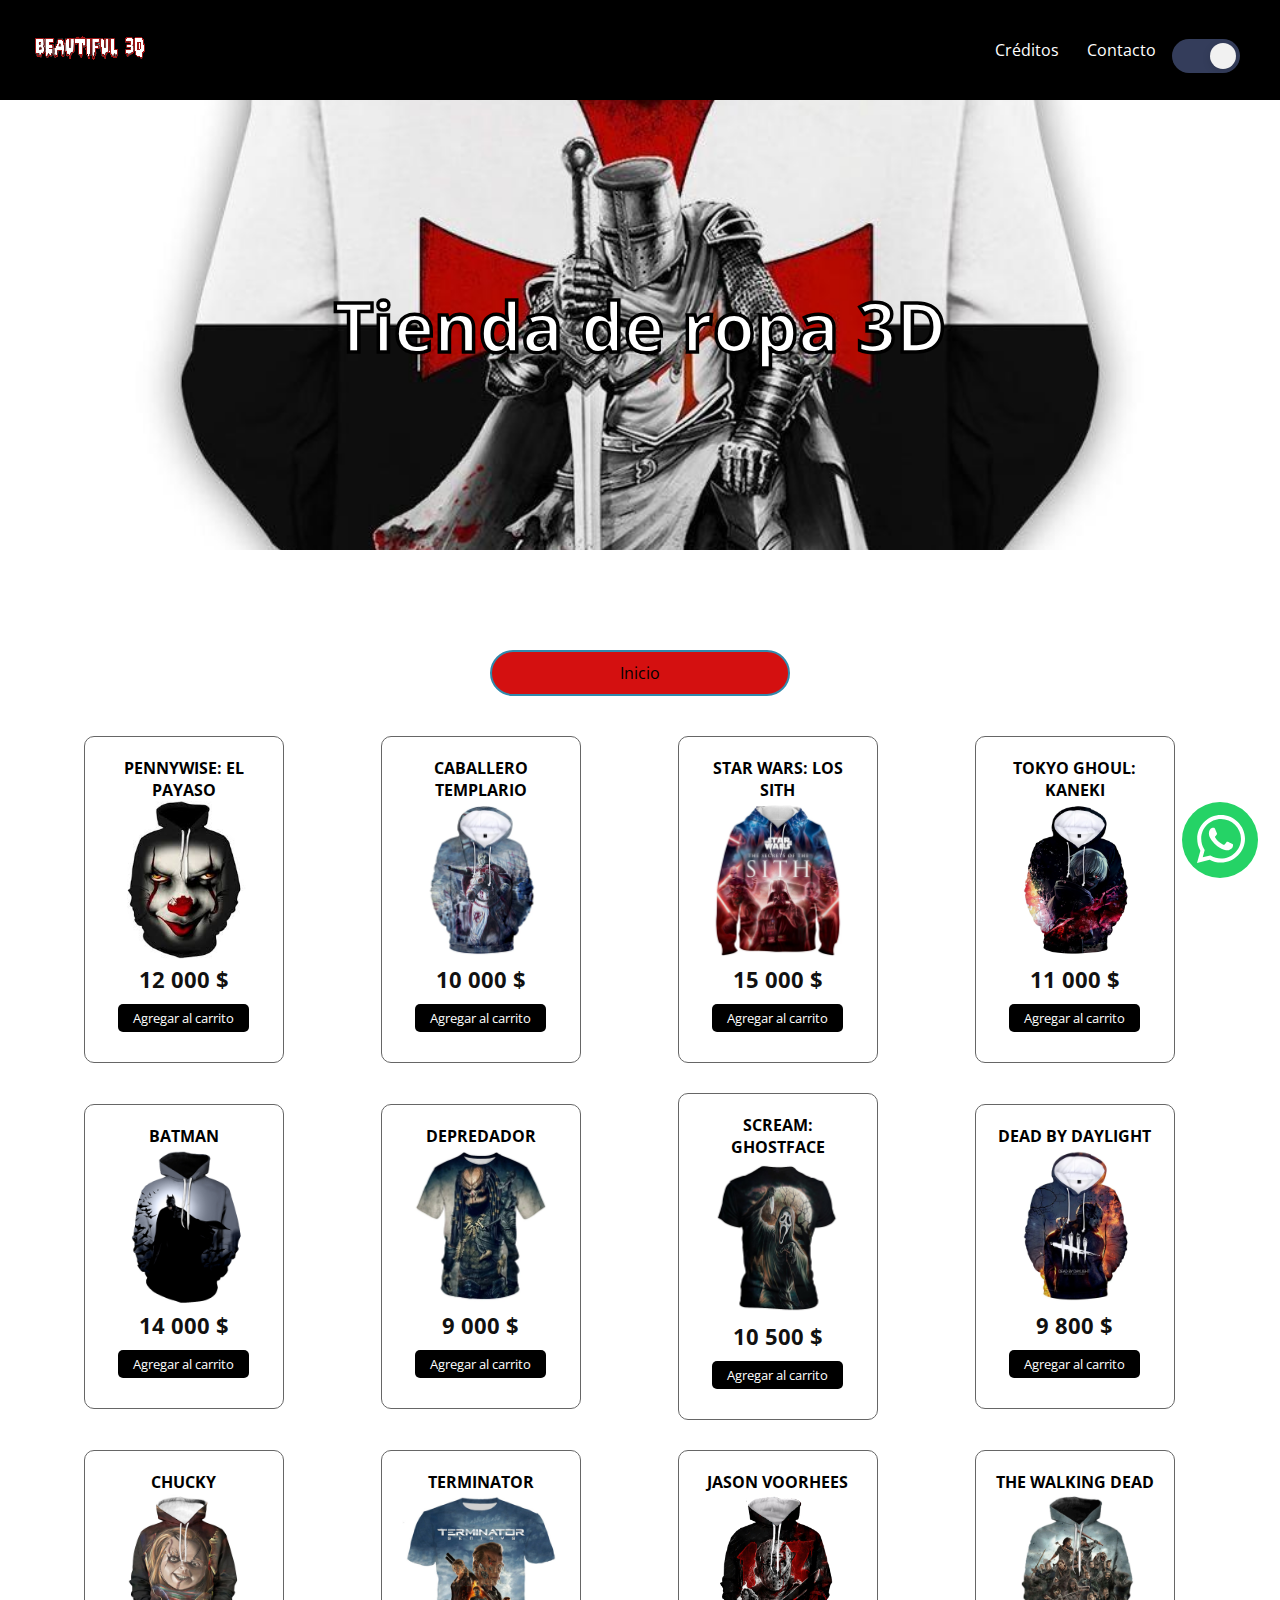
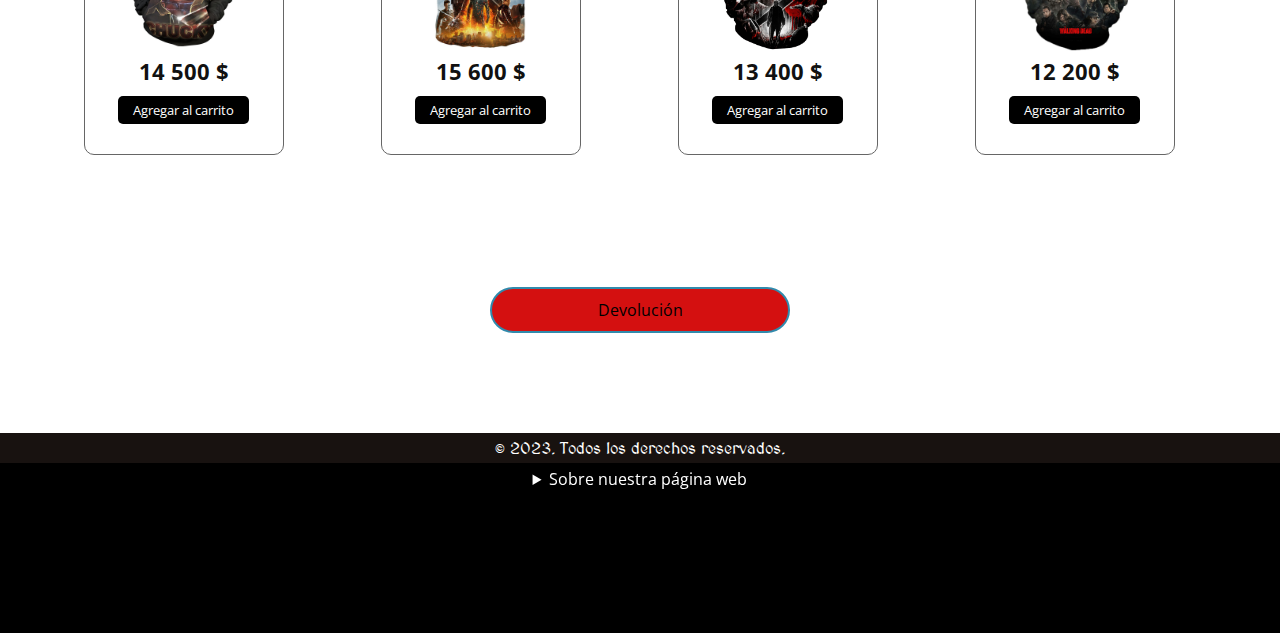
<file: index.html>
<!DOCTYPE html>
<html lang="es">
<head>
    <meta charset="UTF-8">
    <meta http-equiv="X-UA-Compatible" content="IE=edge">
    <meta name="viewport" content="width=device-width, initial-scale=1.0, shrink-to-fit=no">
    <link rel="icon" href="img/templarsymbol.jpg"/>
    <link rel="stylesheet" href="https://cdnjs.cloudflare.com/ajax/libs/font-awesome/6.2.1/css/all.min.css" integrity="sha512-MV7K8+y+gLIBoVD59lQIYicR65iaqukzvf/nwasF0nqhPay5w/9lJmVM2hMDcnK1OnMGCdVK+iQrJ7lzPJQd1w==" crossorigin="anonymous" referrerpolicy="no-referrer" />
    <link rel="stylesheet" href="estilo.css">
    <link rel="stylesheet" href="modonocturno.css">
    <script src="rain/rain.js" defer></script>
    <script src="app.js" defer></script>
    <script src="modonocturno.js" defer></script>

    <title>Tienda de ropa 3D</title>
</head>
<body>
    <!-- WhatsApp -->
    <!-- bloque WhatsApp: la burbuja está fuera del enlace -->
<div id="container">
  <div id="whatsapp">
    <!-- burbuja visible pero NO es clicable -->
    <span class="whatsapp-bubble" aria-hidden="true">Te asesoramos por WhatsApp</span>

    <!-- solo el icono está dentro del enlace -->
    <a href="https://api.whatsapp.com/send?phone=541166666666&text=Hola.%20Quiero%20saber%20el%20estado%20de%20mi%20compra,%20por favor."
       target="_blank" rel="noopener noreferrer" aria-label="Contactar por WhatsApp">
      <!-- SVG -->
      <svg width="80" height="80" xmlns="http://www.w3.org/2000/svg" xmlns:svg="http://www.w3.org/2000/svg">
        <g class="layer">
          <circle cx="40" cy="40" fill="#fff" id="svg_1" r="38" stroke="#000000" stroke-width="0"/>
          <path d="m57.81072,21.975c-4.48928,-4.5 -10.46786,-6.975 -16.82142,-6.975c-13.11429,0 -23.78571,10.67143 -23.78571,23.78571c0,4.18928 1.09286,8.28215 3.17143,11.89286l-3.375,12.32142l12.61072,-3.31072c3.47143,1.89642 7.38215,2.89286 11.36786,2.89286l0.01072,0c13.10358,0 24.01072,-10.67143 24.01072,-23.78571c0,-6.35357 -2.7,-12.32142 -7.18928,-16.82142l-0.00001,-0.00001l-0.00001,0l-0.00002,0.00001zm-16.82142,36.6c-3.55714,0 -7.03928,-0.95357 -10.07143,-2.75357l-0.71785,-0.42857l-7.47858,1.96072l1.99286,-7.29642l-0.47143,-0.75c-1.98215,-3.15 -3.02142,-6.78215 -3.02142,-10.52142c0,-10.89642 8.87143,-19.76786 19.77858,-19.76786c5.28215,0 10.24286,2.05714 13.97143,5.79642c3.72857,3.73928 6.02142,8.7 6.01072,13.98215c0,10.90714 -9.09642,19.77858 -19.99286,19.77858l0,-0.00002l-0.00001,0l-0.00001,-0.00001zm10.84286,-14.80714c-0.58928,-0.3 -3.51429,-1.73572 -4.06072,-1.92857c-0.54643,-0.20358 -0.94286,-0.3 -1.33928,0.3c-0.39642,0.6 -1.53214,1.92857 -1.88571,2.33572c-0.34286,0.39642 -0.69642,0.45 -1.28571,0.15c-3.49286,-1.74643 -5.78571,-3.11785 -8.08928,-7.07143c-0.61072,-1.05 0.61072,-0.975 1.74643,-3.24643c0.19286,-0.39642 0.09642,-0.73928 -0.05357,-1.03928c-0.15,-0.3 -1.33928,-3.225 -1.83214,-4.41429c-0.48215,-1.15714 -0.975,-0.99642 -1.33928,-1.01785c-0.34286,-0.02142 -0.73928,-0.02142 -1.13572,-0.02142c-0.39642,0 -1.03928,0.15 -1.58571,0.73928c-0.54643,0.6 -2.07858,2.03572 -2.07858,4.96072c0,2.925 2.13214,5.75357 2.42142,6.15c0.3,0.39642 4.18928,6.39642 10.15714,8.97858c3.77143,1.62857 5.25,1.76786 7.13572,1.48928c1.14643,-0.17143 3.51429,-1.43572 4.00714,-2.82857c0.49286,-1.39286 0.49286,-2.58215 0.34286,-2.82857c-0.13928,-0.26786 -0.53572,-0.41785 -1.125,-0.70714l-0.00001,-0.00001l0.00002,-0.00001l-0.00002,-0.00001z" fill="currentColor" id="svg_2"/>
        </g>
      </svg>
    </a>
  </div>
</div>
    <header>
        <div id="menu">
            <a href="index.html"> 
                <img class="logo" src="img/logo.png" title="Logo" alt="Logo"/></a>
            <ul>
                <li><a href="creditos/creditos.html">Créditos</a></li>
                <li><a href="contacto/contacto.html">Contacto</a></li>
                <li><button class="switch" id="switch">
                    <span><i class="fas fa-sun"></i></span>
                    <span><i class="fas fa-moon"></i></span>
                </button></li>
            </ul>
        </div>
    </header>
    <div class="banner">
        <h1>Tienda de ropa 3D</h1>
    </div>

    <!-- Botón "Inicio" centrado -->
    <div style="text-align:center;">
      <button class="mi-boton" onclick="location.href='index.html'">Inicio</button>
    </div>

<div class="contenedormadre">
    <!-- WEATHER: lluvia + relámpagos (overlay) -->
    <div class="weather-overlay" aria-hidden="true">
        <div class="weather-rain" role="presentation"></div>
        <div class="weather-lightning" role="presentation" aria-hidden="true"></div>
    </div>
    <!-- /WEATHER -->
    <section class="contenedor">
        <!-- Contenedor de elementos -->
        <div class="contenedor-items">
            <div class="item">
                <span class="titulo-item">Pennywise: el payaso</span>
                <img src="img/hit.jfif" alt="Pennywise: el payaso" class="img-item">
                <span class="precio-item">12 000 $</span>
                <button class="boton-item">Agregar al carrito</button>
            </div>
            <div class="item">
                <span class="titulo-item">Caballero templario</span>
                <img src="img/templarios.jpg" alt="Caballero templario" class="img-item">
                <span class="precio-item">10 000 $</span>
                <button class="boton-item">Agregar al carrito</button>
            </div>
            <div class="item">
                <span class="titulo-item">Star Wars: los sith</span>
                <img src="img/sith.jpg" alt="Star Wars: los sith" class="img-item">
                <span class="precio-item">15 000 $</span>
                <button class="boton-item">Agregar al carrito</button>
            </div>
            <div class="item">
                <span class="titulo-item">Tokyo Ghoul: Kaneki</span>
                <img src="img/kaneki.jpg" alt="Tokyo Ghoul: Kaneki" class="img-item">
                <span class="precio-item">11 000 $</span>
                <button class="boton-item">Agregar al carrito</button>
            </div>
            <div class="item">
                <span class="titulo-item">Batman</span>
                <img src="img/batman.jpg" alt="Batman" class="img-item">
                <span class="precio-item">14 000 $</span>
                <button class="boton-item">Agregar al carrito</button>
            </div>
            <div class="item">
                <span class="titulo-item">Depredador</span>
                <img src="img/predator.jpg" alt="Depredador" class="img-item">
                <span class="precio-item">9 000 $</span>
                <button class="boton-item">Agregar al carrito</button>
            </div>
            <div class="item">
                <span class="titulo-item">Scream: GhostFace</span>
                <img src="img/ghostface.jpg" alt="Scream: GhostFace" class="img-item">
                <span class="precio-item">10 500 $</span>
                <button class="boton-item">Agregar al carrito</button>
            </div>
            <div class="item">
                <span class="titulo-item">Dead by Daylight</span>
                <img src="img/deadbydaylight.jpg" alt="Dead by Daylight" class="img-item">
                <span class="precio-item">9 800 $</span>
                <button class="boton-item">Agregar al carrito</button>
            </div>
            <div class="item">
                <span class="titulo-item">Chucky</span>
                <img src="img/chucky.jpg" alt="Chucky" class="img-item">
                <span class="precio-item">14 500 $</span>
                <button class="boton-item">Agregar al carrito</button>
            </div>
            <div class="item">
                <span class="titulo-item">Terminator</span>
                <img src="img/terminator.jpg" alt="Terminator" class="img-item">
                <span class="precio-item">15 600 $</span>
                <button class="boton-item">Agregar al carrito</button>
            </div>
            <div class="item">
                <span class="titulo-item">Jason Voorhees</span>
                <img src="img/jason.jpg" alt="Jason Voorhees" class="img-item">
                <span class="precio-item">13 400 $</span>
                <button class="boton-item">Agregar al carrito</button>
            </div>
            <div class="item">
                <span class="titulo-item">The Walking Dead</span>
                <img src="img/thewalkingdead.jpg" alt="The Walking Dead" class="img-item">
                <span class="precio-item">12 200 $</span>
                <button class="boton-item">Agregar al carrito</button>
            </div>
        </div>
    

        <!-- Carrito de Compras -->
        <div class="carrito carrito--hidden" id="carrito">
            <div class="header-carrito">
                <h2>Tu carrito</h2>
            </div>

            <div class="carrito-items">
                <!-- 
                Ejemplos comentados (solo referencia). NOTA: uso readonly (no disabled) para que JS pueda leer el valor.
                -->
                <!-- 
                <div class="carrito-item">
                    <img src="img/boxengasse.png" width="80px" alt="">
                    <div class="carrito-item-detalles">
                        <span class="carrito-item-titulo">Box Engasse</span>
                        <div class="selector-cantidad">
                            <i class="fa-solid fa-minus restar-cantidad" role="button" tabindex="0" aria-label="Disminuir cantidad"></i>
                            <input type="text" value="1" class="carrito-item-cantidad" readonly>
                            <i class="fa-solid fa-plus sumar-cantidad" role="button" tabindex="0" aria-label="Aumentar cantidad"></i>
                        </div>
                        <span class="carrito-item-precio">$15.000,00</span>
                    </div>
                   <span class="btn-eliminar" role="button" tabindex="0" aria-label="Eliminar item">
                        <i class="fa-solid fa-trash"></i>
                   </span>
                </div>
                <div class="carrito-item">
                    <img src="img/skinglam.png" width="80px" alt="">
                    <div class="carrito-item-detalles">
                        <span class="carrito-item-titulo">Skin Glam</span>
                        <div class="selector-cantidad">
                            <i class="fa-solid fa-minus restar-cantidad" role="button" tabindex="0" aria-label="Disminuir cantidad"></i>
                            <input type="text" value="3" class="carrito-item-cantidad" readonly>
                            <i class="fa-solid fa-plus sumar-cantidad" role="button" tabindex="0" aria-label="Aumentar cantidad"></i>
                        </div>
                        <span class="carrito-item-precio">$18.000,00</span>
                    </div>
                   <span class="btn-eliminar" role="button" tabindex="0" aria-label="Eliminar item">
                        <i class="fa-solid fa-trash"></i>
                   </span>
                </div>
                 -->
            </div>
            <div class="carrito-total">
                <div class="fila">
                    <h2 class="colornegro"><strong>Tu total</strong></h2>
                    <span class="carrito-precio-total" aria-live="polite">0 $</span>
                </div>
                <a class="btn-pagar" href="compra/compra.html">Pagar <i class="fa-solid fa-bag-shopping"></i></a>
            </div>
        </div>
    </section>
<br>

<!-- Botón Devolución centrado -->
<div style="text-align:center;">
  <a href="devolucion/devolucion.html"><button class="mi-boton2">Devolución<span></span></button></a>
</div>

        <footer>
            <div class="footer2">
                <details>
                  <summary>Sobre nuestra página web</summary>
                  <p>He creado esta página inspirándome en mis series de televisión, películas y videojuegos favoritos. ¿A quién no le gustaría tener una sudadera o una camiseta de una de nuestras franquicias favoritas?
                    Con eso en mente, he creado esta página que ofrece ropa impresa en 3D a precios asequibles.<br><br> ♥ ¡Gracias por visitar nuestra página! ♥
                  </p>
                </details>
                
                </div>
            <div class="Derechos">
                <p>© 2023. Todos los derechos reservados.</p>
            </div>
        </footer>
</body>
</html>
</file>
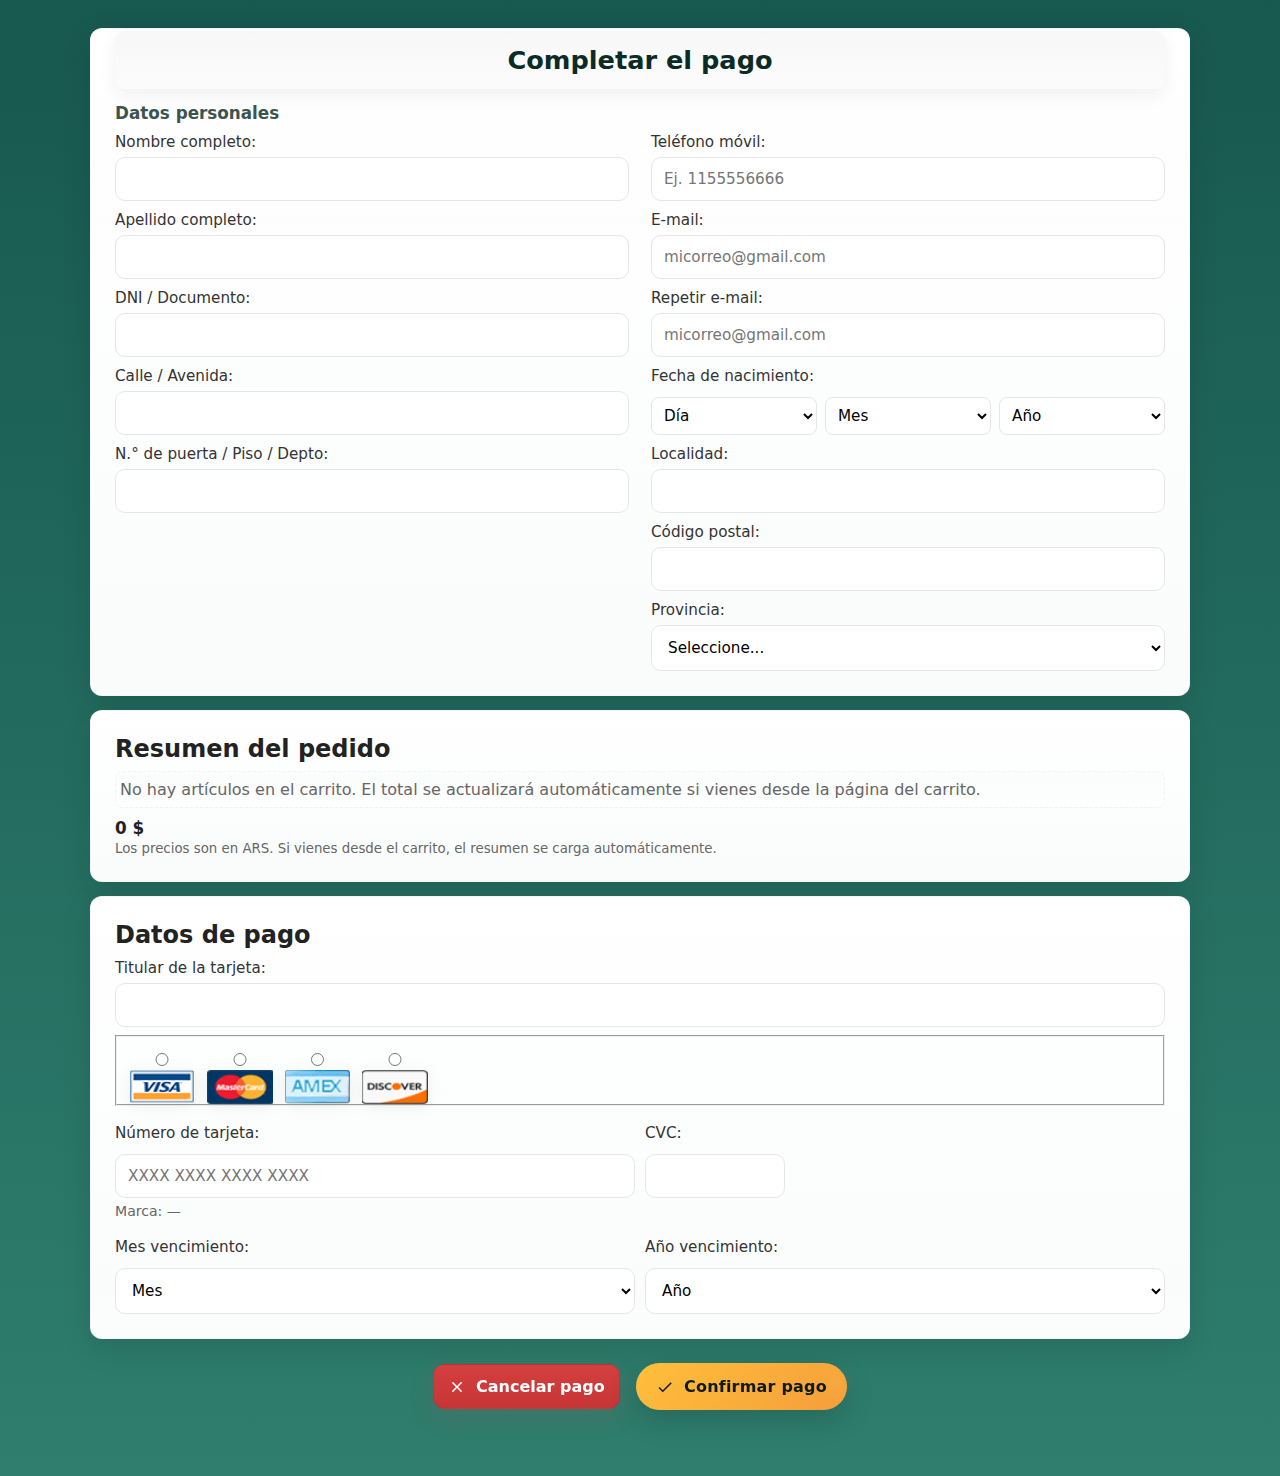
<file: compra/compra.html>
<!DOCTYPE html>
<html lang="es">
<head>
  <meta charset="utf-8" />
  <meta http-equiv="X-UA-Compatible" content="IE=edge" />
  <meta name="viewport" content="width=device-width, initial-scale=1.0, shrink-to-fit=no" />
  <link rel="stylesheet" href="compra.css">
  <title>Completar el pago</title>
</head>
<body>

  <main id="main" class="main-wrap">
    <form id="paymentForm" novalidate>
      <section id="divDatos" class="card" aria-labelledby="datosTitulo">
        <h1 id="datosTitulo" class="page-title">Completar el pago</h1>
        <h2 class="card-subtitle">Datos personales</h2>

        <div class="grid-2">
          <div>
            <label for="nombre">Nombre completo:</label>
            <input type="text" id="nombre" name="nombre" autocomplete="name" required />

            <label for="apellido">Apellido completo:</label>
            <input type="text" id="apellido" name="apellido" autocomplete="family-name" />

            <label for="dni">DNI / Documento:</label>
            <input type="text" id="dni" name="dni" autocomplete="off" maxlength="12" inputmode="numeric" pattern="\d{7,12}" />

            <label for="viaNombre">Calle / Avenida:</label>
            <input type="text" id="viaNombre" name="viaNombre" autocomplete="street-address" />

            <label for="viaNumero">N.° de puerta / Piso / Depto:</label>
            <input type="text" id="viaNumero" name="viaNumero" autocomplete="address-line2" />
          </div>

          <div>
            <label for="movil">Teléfono móvil:</label>
            <input type="text" id="movil" name="movil" autocomplete="tel" placeholder="Ej. 1155556666" inputmode="tel" maxlength="15" />

            <label for="email1">E-mail:</label>
            <input id="email1" name="email1" type="email" autocomplete="email" placeholder="micorreo@gmail.com" />

            <label for="email2">Repetir e-mail:</label>
            <input id="email2" name="email2" type="email" autocomplete="email" placeholder="micorreo@gmail.com" />

            <label>Fecha de nacimiento:</label>
            <div class="inline-selects" role="group" aria-label="Fecha de nacimiento">
              <select id="fechaNacimientoDia" name="fechaNacimientoDia" aria-label="Día" autocomplete="bday-day">
                <option value="">Día</option>
                <script>for(let i=1;i<=31;i++){document.write(`<option value="${i}">${i}</option>`);} </script>
              </select>

              <select id="fechaNacimientoMes" name="fechaNacimientoMes" aria-label="Mes" autocomplete="bday-month">
                <option value="">Mes</option>
                <script>
                  const meses = ["Ene","Feb","Mar","Abr","May","Jun","Jul","Ago","Sep","Oct","Nov","Dic"];
                  for(let i=0;i<12;i++){document.write(`<option value="${i+1}">${meses[i]}</option>`);}
                </script>
              </select>

              <select id="fechaNacimientoAnio" name="fechaNacimientoAnio" aria-label="Año" autocomplete="bday-year">
                <option value="">Año</option>
                <script>
                  const yearNow = new Date().getFullYear();
                  for(let y=yearNow; y>=1900; y--){ document.write(`<option value="${y}">${y}</option>`); }
                </script>
              </select>
            </div>

            <label for="localidad">Localidad:</label>
            <input type="text" id="localidad" name="localidad" autocomplete="address-level2" />

            <label for="codigoPostal">Código postal:</label>
            <input type="text" id="codigoPostal" name="codigoPostal" autocomplete="postal-code" maxlength="10" pattern="\d{4,10}" />

            <label for="provincia">Provincia:</label>
            <select id="provincia" name="provincia" autocomplete="address-level1">
              <option value="">Seleccione...</option>
              <option>Buenos Aires</option>
              <option>Córdoba</option>
              <option>Santa Fe</option>
              <option>Mendoza</option>
            </select>
          </div>
        </div>
      </section>

      <!-- Botón toggle del resumen (visible en móvil) -->
      <div class="summary-toggle-wrap">
        <button type="button" id="toggleSummary" class="summary-toggle" aria-controls="orderSummary" aria-expanded="true">Ocultar resumen</button>
      </div>

      <!-- RESUMEN DEL PEDIDO (RESUMEN DEL PEDIDO) -->
      <aside id="orderSummary" class="card order-summary" aria-live="polite" role="region" aria-labelledby="resumenTitulo">
        <h2 id="resumenTitulo">Resumen del pedido</h2>
        <div id="orderItems">
          <p class="muted">Cargando resumen...</p>
        </div>
        <div class="order-total" aria-hidden="false">
          <strong id="orderTotal" aria-live="polite">$0</strong>
        </div>
        <small class="muted">Los precios son en ARS. Si vienes desde el carrito, el resumen se carga automáticamente.</small>
      </aside>

      <!-- Datos de pago -->
      <section id="divPago" class="card" aria-labelledby="pagoTitulo">
        <h2 id="pagoTitulo">Datos de pago</h2>

        <label for="titular">Titular de la tarjeta:</label>
        <input type="text" id="titular" name="titular" autocomplete="cc-name" />

        <fieldset class="pay-methods" aria-label="Tipo de tarjeta">
          <legend class="sr-only">Tipo de tarjeta</legend>
          <span id="alertTipoDeTarjeta" class="alert" aria-live="polite"></span>

          <label>
            <input type="radio" id="visa" name="tarjetas" class="logoTarjetas" value="Visa" />
            <img src="../img/visa.png" title="Visa" alt="Visa" />
          </label>

          <label>
            <input type="radio" id="masterCard" name="tarjetas" class="logoTarjetas" value="MasterCard" />
            <img src="../img/mastercard.png" title="Mastercard" alt="Mastercard" />
          </label>

          <label>
            <input type="radio" id="amex" name="tarjetas" class="logoTarjetas" value="American Express" />
            <img src="../img/amex.png" title="Amex" alt="American Express" />
          </label>

          <label>
            <input type="radio" id="discover" name="tarjetas" class="logoTarjetas" value="Discover" />
            <img src="../img/discover.png" title="Discover" alt="Discover" />
          </label>
        </fieldset>

        <div id="divNumeroTarjeta" class="grid-card">
          <div>
            <label for="numeroTarjeta">Número de tarjeta:</label>
            <input type="text"
                   id="numeroTarjeta"
                   name="numeroTarjeta"
                   autocomplete="cc-number"
                   inputmode="numeric"
                   pattern="[0-9\s]{13,19}"
                   maxlength="19"
                   placeholder="XXXX XXXX XXXX XXXX"
                   aria-describedby="cardBrand" />
            <small id="cardBrand" class="muted card-brand-inline" aria-live="polite">Marca: —</small>
          </div>

          <div>
            <label for="cvcTarjeta">CVC:</label>
            <input type="text" id="cvcTarjeta" name="cvcTarjeta" autocomplete="cc-csc" inputmode="numeric" pattern="\d{3,4}" maxlength="4" />
          </div>

          <div>
            <label for="mesTarjeta">Mes vencimiento:</label>
            <select id="mesTarjeta" name="mesTarjeta" autocomplete="cc-exp-month">
              <option value="">Mes</option>
              <script>for(let m=1;m<=12;m++){document.write(`<option value="${m}">${String(m).padStart(2,'0')}</option>`);}</script>
            </select>
          </div>

          <div>
            <label for="anioTarjeta">Año vencimiento:</label>
            <select id="anioTarjeta" name="anioTarjeta" autocomplete="cc-exp-year">
              <option value="">Año</option>
              <script>
                const yNow = new Date().getFullYear();
                for(let y=yNow; y<=yNow+12; y++){ document.write(`<option value="${y}">${y}</option>`); }
              </script>
            </select>
          </div>
        </div>

      </section>

      <!-- ****************** ACCIONES (FUERA de la tarjeta) ****************** -->
      <div class="actions" role="group" aria-label="Acciones de pago">
        <div class="left-actions">
          <button type="button" class="btn btn-cancelarpago btn-cancelarpago--danger" data-variant="ghost" aria-label="Cancelar pago">
            <svg viewBox="0 0 24 24" aria-hidden="true" focusable="false">
              <path fill="currentColor" d="M18.3 5.71a1 1 0 0 0-1.41 0L12 10.59 7.11 5.7A1 1 0 0 0 5.7 7.11L10.59 12l-4.9 4.89a1 1 0 1 0 1.41 1.41L12 13.41l4.89 4.9a1 1 0 0 0 1.41-1.41L13.41 12l4.9-4.89a1 1 0 0 0 0-1.4z"/>
            </svg>
            <span class="btn-text">Cancelar pago</span>
          </button>
        </div>

        <div class="right-actions">
          <button type="button" class="btn btn-confirmarpago" data-variant="primary" aria-label="Confirmar pago">
            <svg viewBox="0 0 24 24" aria-hidden="true" focusable="false">
              <path fill="currentColor" d="M9 16.2 4.8 12l-1.4 1.4L9 19 21 7l-1.4-1.4z"/>
            </svg>
            <span class="btn-text">Confirmar pago</span>
          </button>
        </div>
      </div>
      <!-- ****************** fin acciones ****************** -->

    </form>
  </main>

  <!-- POPUPS -->
  <div class="popup" id="popup" aria-hidden="true" role="dialog" aria-modal="true" aria-labelledby="popupTitle">
    <img src="../img/tick.png" alt="Pago confirmado" />
    <h2 id="popupTitle">¡Pago confirmado!</h2>
    <p>Será redirigido/a al inicio.<br>¡Muchas gracias!</p>
    <div class="popup-actions">
      <button id="popupAccept">Aceptar</button>
    </div>
  </div>

  <div class="popup popup-cancel" id="popup2" aria-hidden="true" role="dialog" aria-modal="true" aria-labelledby="popupCancelTitle">
    <img src="../img/cancel.png" alt="Pago cancelado" />
    <h2 id="popupCancelTitle">¡Pago cancelado!</h2>
    <p>Será redirigido/a al inicio.</p>
    <div class="popup-actions">
      <button id="popupCancelAccept">Aceptar</button>
    </div>
  </div>

  <script src="compra.js"></script>
</body>
</html>
</file>
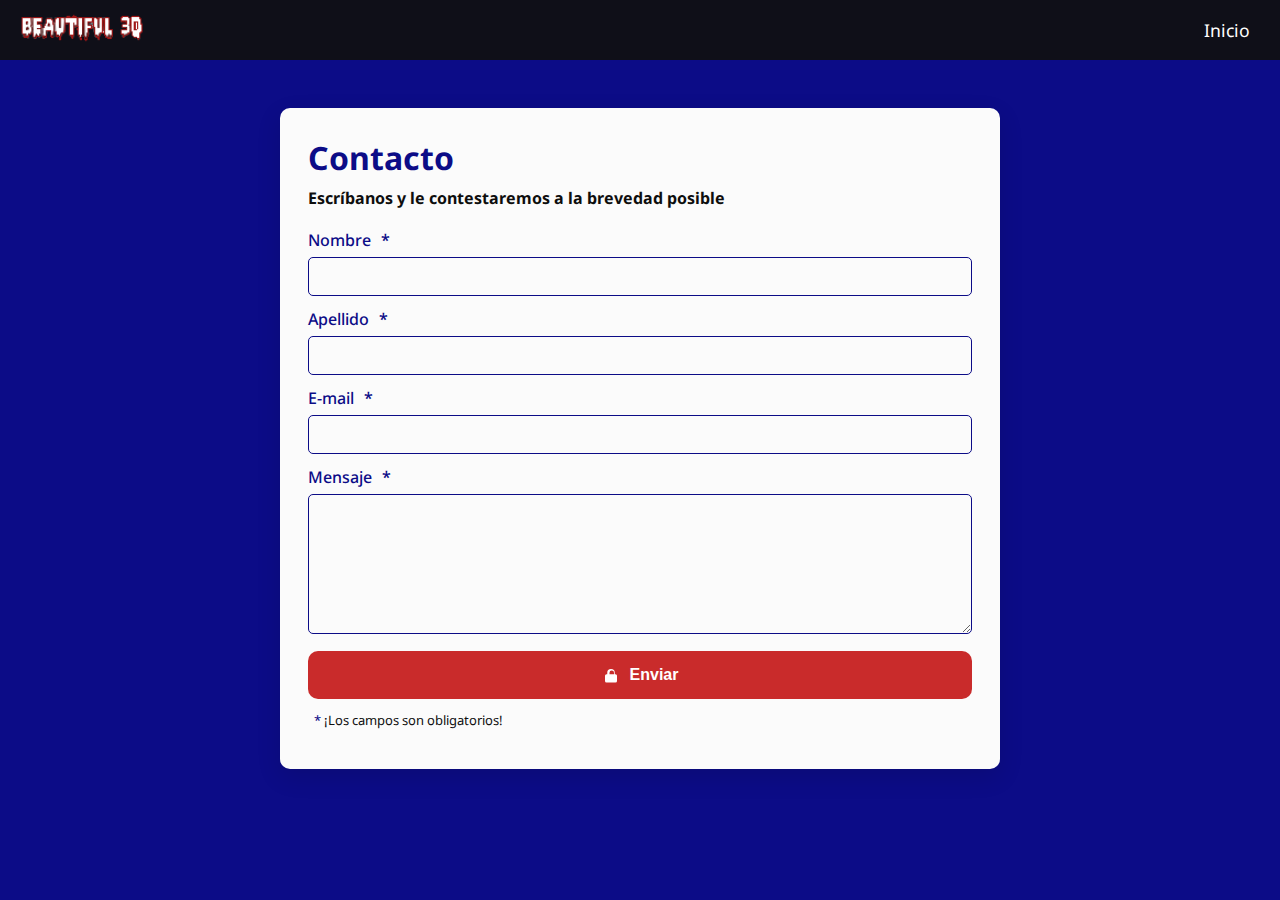
<file: contacto/contacto.html>
<!DOCTYPE html>
<html lang="es">
<head>
  <meta charset="UTF-8" />
  <meta http-equiv="X-UA-Compatible" content="IE=edge" />
  <meta name="viewport" content="width=device-width, initial-scale=1.0" />
  <link rel="icon" href="../img/logo.png" />
  <link rel="stylesheet" type="text/css" href="contacto.css" />
  <script src="contacto.js" defer></script>
  <title>Contacto</title>
</head>
<body>
  <header>
    <nav>
      <div class="logo">
        <a href="../index.html" aria-label="Ir al inicio"><img src="../img/logo.png" alt="Logo"></a>
      </div>
      <ul>
        <li><a href="../index.html">Inicio</a></li>
      </ul>
    </nav>
  </header>

  <main role="main">
    <section class="contact_form" aria-labelledby="contactTitle">
      <div class="formulario">
        <h1 id="contactTitle">Contacto</h1>
        <h3>Escríbanos y le contestaremos a la brevedad posible</h3>

        <form id="contactForm" action="#" method="post" novalidate>
          <!-- Honeypot anti-spam (oculto) -->
          <div class="honeypot" aria-hidden="true">
            <label for="website">Website</label>
            <input type="text" id="website" name="website" autocomplete="off" tabindex="-1" />
          </div>

          <p>
            <label for="nombre" class="colocar_nombre">Nombre <span class="obligatorio" aria-hidden="true">*</span></label>
            <input type="text" id="nombre" name="nombre" autocomplete="name" aria-describedby="error-nombre" />
            <span id="error-nombre" class="field-error" aria-live="polite" hidden>El nombre es obligatorio.</span>
          </p>

          <p>
            <label for="apellido" class="colocar_apellido">Apellido <span class="obligatorio" aria-hidden="true">*</span></label>
            <input type="text" id="apellido" name="apellido" autocomplete="family-name" aria-describedby="error-apellido" />
            <span id="error-apellido" class="field-error" aria-live="polite" hidden>El apellido es obligatorio.</span>
          </p>

          <p>
            <label for="email" class="colocar_email">E-mail <span class="obligatorio" aria-hidden="true">*</span></label>
            <input type="email" id="email" name="email" autocomplete="email" aria-describedby="error-email" />
            <span id="error-email" class="field-error" aria-live="polite" hidden>Introduce un e-mail válido.</span>
          </p>

          <p>
            <label for="mensaje" class="colocar_mensaje">Mensaje <span class="obligatorio" aria-hidden="true">*</span></label>
            <textarea id="mensaje" name="mensaje" class="texto_mensaje" autocomplete="off" aria-describedby="error-mensaje"></textarea>
            <span id="error-mensaje" class="field-error" aria-live="polite" hidden>El mensaje no puede estar vacío.</span>
          </p>

          <!-- estado global (para lectores de pantalla) -->
          <div id="contactStatus" class="sr-only" aria-live="polite" aria-atomic="true"></div>

          <!-- botón: SVG inline para candado (garantiza visibilidad) -->
          <button type="button" id="enviar" class="btn-contact btn-locked" aria-disabled="true" aria-describedby="contactStatus">
            <!-- SVG lock -->
            <svg class="btn-lock" width="18" height="18" viewBox="0 0 24 24" aria-hidden="true" focusable="false" xmlns="http://www.w3.org/2000/svg">
              <path fill="currentColor" d="M12 17a1.5 1.5 0 1 0 0-3 1.5 1.5 0 0 0 0 3zm6-6h-1V9a5 5 0 0 0-10 0v2H6a2 2 0 0 0-2 2v7a2 2 0 0 0 2 2h12a2 2 0 0 0 2-2v-7a2 2 0 0 0-2-2zm-8-2a3 3 0 0 1 6 0v2H10V9z"/>
            </svg>
            <span class="btn-text">Enviar</span>
          </button>

          <p class="aviso"><span class="obligatorio"> * </span>¡Los campos son obligatorios!</p>
        </form>
      </div>
    </section>
  </main>

  <!-- POPUP de confirmación (no redirige; cierra al Aceptar) -->
  <div class="popup" id="contactPopup" aria-hidden="true" role="dialog" aria-modal="true" aria-labelledby="contactPopupTitle">
    <img src="../img/tick.png" alt="" />
    <h2 id="contactPopupTitle">Mensaje enviado</h2>
    <p>Su mensaje fue enviado correctamente. Gracias por contactarnos.</p>
    <div class="popup-actions">
      <button id="contactPopupAccept">Aceptar</button>
    </div>
  </div>

</body>
</html>
</file>
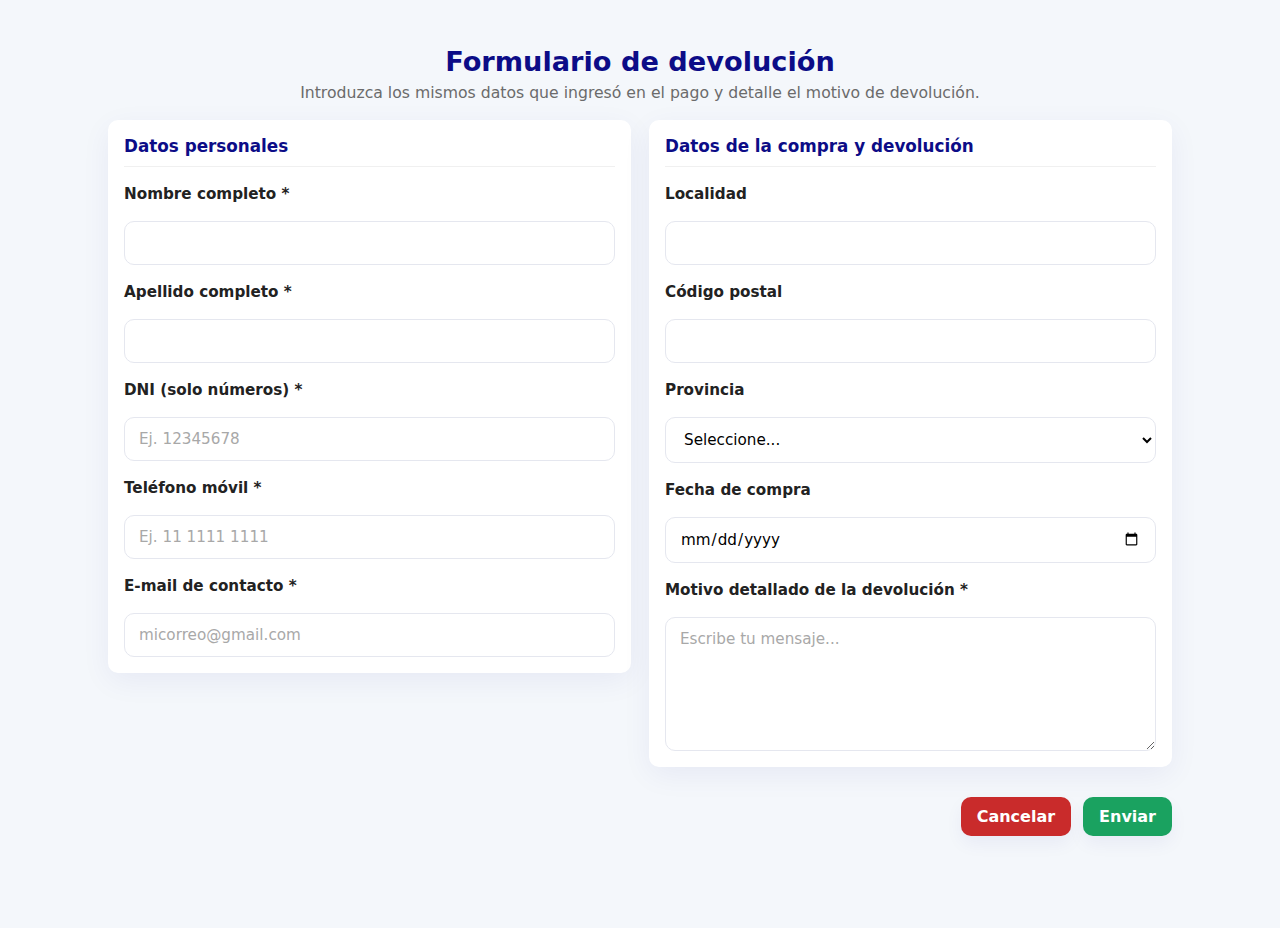
<file: devolucion/devolucion.html>
<!DOCTYPE html>
<html lang="es">
<head>
  <meta charset="utf-8" />
  <meta http-equiv="X-UA-Compatible" content="IE=edge" />
  <meta name="viewport" content="width=device-width,initial-scale=1" />
  <title>Formulario de devolución</title>

  <link rel="stylesheet" href="devolucion.css" />
  <!-- ahora solo cargamos nuestro JS local (no hay CDN) -->
  <script src="devolucion.js" defer></script>
</head>
<body>
  <main class="page">
    <header class="page-header">
      <h1>Formulario de devolución</h1>
      <p class="lead">Introduzca los mismos datos que ingresó en el pago y detalle el motivo de devolución.</p>
    </header>

    <form id="devolucionForm" class="form-grid" novalidate>
      <!-- Left column -->
      <section class="card" aria-labelledby="datosPersonalesTitle">
        <h2 id="datosPersonalesTitle" class="card-title">Datos personales</h2>

        <label for="nombre">Nombre completo <span aria-hidden="true">*</span></label>
        <input id="nombre" name="nombre" type="text" inputmode="text" autocomplete="name" required aria-describedby="error-nombre" />
        <span id="error-nombre" class="field-error" role="alert" aria-live="polite" hidden></span>

        <label for="apellido">Apellido completo <span aria-hidden="true">*</span></label>
        <input id="apellido" name="apellido" type="text" inputmode="text" autocomplete="family-name" required aria-describedby="error-apellido" />
        <span id="error-apellido" class="field-error" role="alert" aria-live="polite" hidden></span>

        <label for="dni">DNI (solo números) <span aria-hidden="true">*</span></label>
        <input id="dni" name="dni" type="text" inputmode="numeric" maxlength="12" placeholder="Ej. 12345678" required aria-describedby="error-dni" />
        <span id="error-dni" class="field-error" role="alert" aria-live="polite" hidden></span>

        <label for="movil">Teléfono móvil <span aria-hidden="true">*</span></label>
        <input id="movil" name="movil" type="tel" inputmode="tel" maxlength="20" placeholder="Ej. 11 1111 1111" required aria-describedby="error-movil" />
        <span id="error-movil" class="field-error" role="alert" aria-live="polite" hidden></span>

        <label for="mail">E-mail de contacto <span aria-hidden="true">*</span></label>
        <input id="mail" name="mail" type="email" autocomplete="email" placeholder="micorreo@gmail.com" required aria-describedby="error-mail" />
        <span id="error-mail" class="field-error" role="alert" aria-live="polite" hidden></span>
      </section>

      <!-- Right column -->
      <section class="card" aria-labelledby="datosCompraTitle">
        <h2 id="datosCompraTitle" class="card-title">Datos de la compra y devolución</h2>

        <label for="localidad">Localidad</label>
        <input id="localidad" name="localidad" type="text" inputmode="text" />

        <label for="codigoPostal">Código postal</label>
        <input id="codigoPostal" name="codigoPostal" type="text" inputmode="numeric" maxlength="10" />

        <label for="provincia">Provincia</label>
        <select id="provincia" name="provincia" autocomplete="address-level1">
          <option value="">Seleccione...</option>
          <option>Ciudad Autónoma de Buenos Aires</option>
          <option>Buenos Aires</option>
          <option>Catamarca</option>
          <option>Chaco</option>
          <option>Chubut</option>
          <option>Córdoba</option>
          <option>Corrientes</option>
          <option>Entre Ríos</option>
          <option>Formosa</option>
          <option>Jujuy</option>
          <option>La Pampa</option>
          <option>La Rioja</option>
          <option>Mendoza</option>
          <option>Misiones</option>
          <option>Neuquén</option>
          <option>Río Negro</option>
          <option>Salta</option>
          <option>San Juan</option>
          <option>San Luis</option>
          <option>Santa Cruz</option>
          <option>Santa Fe</option>
          <option>Santiago del Estero</option>
          <option>Tierra del Fuego</option>
        </select>

        <label for="fechaCompra">Fecha de compra</label>
        <input id="fechaCompra" name="fechaCompra" type="date" />

        <label for="motivo">Motivo detallado de la devolución <span aria-hidden="true">*</span></label>
        <textarea id="motivo" name="motivo" rows="6" placeholder="Escribe tu mensaje..." required aria-describedby="error-motivo"></textarea>
        <span id="error-motivo" class="field-error" role="alert" aria-live="polite" hidden></span>
      </section>

      <!-- visible status area (muestra mensajes de error breves) -->
      <div id="formStatus" class="form-status" role="status" aria-live="polite" aria-atomic="true"></div>

      <!-- actions: botones juntos -->
      <div class="actions" role="group" aria-label="Acciones del formulario">
        <button type="button" id="btnCancelar" class="btn btn-cancel">Cancelar</button>
        <button type="button" id="btnEnviar" class="btn btn-send">Enviar</button>
      </div>
    </form>
  </main>

  <!-- Popup éxito (SVG inline) -->
  <div id="popupSuccess" class="popup" role="dialog" aria-modal="true" aria-labelledby="popupSuccessTitle" aria-hidden="true">
    <div class="popup-graphic" aria-hidden="true">
      <svg width="84" height="84" viewBox="0 0 64 64" fill="none" xmlns="http://www.w3.org/2000/svg" aria-hidden="true">
        <circle cx="32" cy="32" r="32" fill="#E6FAEF"/>
        <path d="M18 34.5L28 44L46 22" stroke="#1AA260" stroke-width="4" stroke-linecap="round" stroke-linejoin="round"/>
      </svg>
    </div>
    <h2 id="popupSuccessTitle">¡Solicitud enviada!</h2>
    <p>Hemos recibido su pedido de devolución. En breve nos pondremos en contacto para confirmar los pasos a seguir.</p>
    <div class="popup-actions">
      <button id="acceptSuccess" class="btn btn-ok">Aceptar</button>
    </div>
  </div>

  <!-- Popup cancelación -->
  <div id="popupCancel" class="popup popup-cancel" role="dialog" aria-modal="true" aria-labelledby="popupCancelTitle" aria-hidden="true">
    <div class="popup-graphic" aria-hidden="true">
      <svg width="84" height="84" viewBox="0 0 64 64" fill="none" xmlns="http://www.w3.org/2000/svg" aria-hidden="true">
        <circle cx="32" cy="32" r="32" fill="#FFECEC"/>
        <path d="M20 20L44 44M44 20L20 44" stroke="#C92B2B" stroke-width="4" stroke-linecap="round" stroke-linejoin="round"/>
      </svg>
    </div>
    <h2 id="popupCancelTitle">Devolución cancelada</h2>
    <p>¡Ha cancelado! Será redirigido/a al inicio.</p>
    <div class="popup-actions">
      <button id="acceptCancel" class="btn btn-ok">Aceptar</button>
    </div>
  </div>
</body>
</html>
</file>
<file: estilo.css>
@import url('https://fonts.googleapis.com/css2?family=Open+Sans:wght@300;400;500;600&family=Titillium+Web:wght@200;300;400;600;700&display=swap');
@import url('https://fonts.googleapis.com/css2?family=MedievalSharp&display=swap');

/* --- BOX-SIZING global (seguro, evita sorpresas con padding/widths) --- */
*, *::before, *::after {
  box-sizing: border-box;
}

*{
    margin: 0;
    padding:0;
    font-family: 'Open Sans';
}

/* Animación logo: unificada duración y respetar prefers-reduced-motion */
/* -> Elegí 3.5 segundos para que coincida y la animación siga funcionando */
@-webkit-keyframes rotate { from { -webkit-transform: rotate(0deg); } to { -webkit-transform: rotate(360deg); } }
@keyframes rotate { from { transform: rotate(0deg); } to { transform: rotate(360deg); } }

.logo {
    -webkit-animation: 3.5s rotate ease-in infinite;
    animation: 3.5s rotate ease-in infinite;
    -webkit-transform-origin: 50% 50%;
    transform-origin: 50% 50%;
    padding: 30px;
}

/* Si el usuario pide reducir la animación, apagarla */
@media (prefers-reduced-motion: reduce) {
  .logo {
    -webkit-animation: none !important;
    animation: none !important;
  }
}

.titulo-item{
    color: black;
}

/* Botones principales */
.mi-boton,
.mi-boton2 {
    margin-top: 100px;
    background-color: rgb(212, 16, 16);
    font-size: 16px;
    padding: 10px 20px;
    border: 2px solid #318aac;
    position: relative;
    width: 100%;
    max-width: 300px;
    cursor: pointer;
    border-radius: 80px;
    appearance: none;
    -webkit-appearance: none;
    -moz-appearance: none;

}

/* propiedad específica en mi-boton2 */
.mi-boton2 { max-height: 50px; }

.mi-boton:hover,
.mi-boton2:hover {
    color: rgba(255, 255, 255, 1) !important;
    box-shadow: 0 4px 16px rgba(49, 138, 172, 1);
    transition: all 0.2s ease;
}

/* --- media query móvil unificado --- */
@media screen and (max-width: 600px) {
    .mi-boton, .mi-boton2 { font-size: 14px; padding: 8px 16px; }
}

/* Banner */
.banner{
    display: flex;
    align-items: center;
    justify-content: center;
    width: 100%;
    background: url(img/templar.jpg);
    background-size: cover;
    background-repeat: no-repeat;
    background-position:center;
    height: 450px;
}
.banner h1{
    text-align: center;
    font-size: 68px;
    color: white;
    -webkit-text-stroke: 3.5px black;
}

/* Menu */
#menu{
    display: flex;
    height: 100px;
    justify-content: space-between;
    align-items: center;
    flex-direction: row;
    background-color: #000;
    overflow: hidden;
}
#menu ul{ list-style: none; margin: 0; padding: 0; }
#menu ul li{ display: inline-block; }
#menu ul li a{
    color: white;
    display: flex;
    justify-content: center;
    align-items: center;
    height: 100px;
    padding: 0 12px;
    text-decoration: none;
}
#menu ul li a:hover{ background-color: red; }

.item-r{ float: right; }

/* Footer */
footer{
    display: flex;
    flex-direction: row;
    justify-content: center;
    align-items: center;
    margin-top: 100px;
    height: 200px;
    background-color: black;
    width: 100%;
}
footer .Derechos{
    display: flex;
    justify-content: center;
    align-items: center;
    width: 100%;
    color: white;
    height: 30px;
    background-color: #181210;
    align-self: baseline;
}
footer .footer2{
    margin-top: -100px;
    position: absolute;
    justify-content: center;
    text-align: center;
    width: 100%;
    color: white;
    height: 30px;
}
.Derechos p{
    font-family: 'MedievalSharp';
    color: white;
}

/* logo hover */
.logo:hover{
    border-radius: 50%;
    box-shadow: 0px 0px 15px 15px #db0cae;
}

/* Contenedor items */
.contenedor{
    max-width: 1200px;
    padding: 10px;
    margin: auto;
    display: flex;
    gap: 20px;
    align-items: flex-start;
}

/* Zona de productos: grid flexible que puede encogerse para evitar overflow */
.contenedor .contenedor-items{
    margin-top: 30px;
    display: grid;
    grid-template-columns: repeat(auto-fit, minmax(220px, 1fr));
    gap: 30px;
    flex: 1 1 0;
    min-width: 0;
    width: auto;
    transition: .3s;
}
.contenedor .contenedor-items .item{
    max-width: 200px;
    margin: auto;
    border: 1px solid #666;
    border-radius: 10px;
    padding: 20px;
    transition: .3s;
}
.contenedor .contenedor-items .item .img-item{ width: 100%; }

.contenedor .contenedor-items .item:hover{
    transform: scale(1.05);
}

/* Titulos y precio del item */
.contenedor .contenedor-items .item .titulo-item{
    display: block;
    font-weight: bold;
    text-align: center;
    text-transform: uppercase;
}
.contenedor .contenedor-items .item .precio-item{
    display: block;
    text-align: center;
    font-weight: bold;
    font-size: 22px;
}
.contenedor .contenedor-items .item .boton-item{
    display: block;
    margin: 10px auto;
    border: none;
    background-color: black;
    color: #fff;
    padding: 5px 15px;
    border-radius: 5px;
    cursor: pointer;
}

/* seccion carrito (mejorada y colapsable; no ocupa espacio cuando está hidden) */
.carrito{
    border: 1px solid #666;
    flex: 0 0 0;
    width: auto;
    max-width: 420px;
    margin-top: 30px;
    border-radius: 10px;
    overflow: hidden;
    margin-bottom: auto;
    position: sticky;
    top: 0;
    transition: flex-basis .28s ease, opacity .28s ease, padding .28s ease;
    box-sizing: border-box;
    padding: 0;
}

/* Cuando el carrito esté visible: ocupa su ancho fijo */
.carrito.carrito--visible {
    flex: 0 0 420px;
    width: 420px;
    max-width: 420px;
    opacity: 1;
    pointer-events: auto;
    padding: 12px 0 0 0;
}

/* Cuando el carrito está oculto: colapsado a 0 (no ocupa ancho) */
.carrito.carrito--hidden {
    flex: 0 0 0;
    width: 0;
    max-width: 0;
    opacity: 0;
    pointer-events: none;
    padding: 0;
}

/* cabecera carrito */
.carrito .header-carrito{
    background-color: #000;
    color: #fff;
    text-align: center;
    padding: 30px 0;
}

/* item del carrito: layout en flex y soporte para títulos multilínea */
.carrito .carrito-item{
    display: flex;
    align-items: flex-start;
    position: relative;
    border-bottom: 1px solid #666;
    padding: 20px;
}

/* imagen: mantener margen a la derecha */
.carrito .carrito-item img{
    margin-right: 20px;
}

/* detalles (título, selector, precio) — dejar espacio para la papelera */
.carrito .carrito-item .carrito-item-detalles{
    padding-right: 60px;
    min-width: 0;
}

/* título: permitir wrapping/ruptura de palabras */
.carrito .carrito-item .carrito-item-titulo{
    display: block;
    font-weight: bold;
    margin-bottom: 10px;
    text-transform: uppercase;
    font-size: 14px;
    color: inherit;
    white-space: normal;
    overflow-wrap: anywhere;
    word-break: break-word;
    line-height: 1.1;
}

/* selector de cantidad */
.carrito .carrito-item .selector-cantidad{
    display: inline-flex;
    align-items: center;
    gap: 8px;
    margin-right: 25px;
}

/* input cantidad */
.carrito .carrito-item .carrito-item-cantidad{
    border: none;
    font-size: 18px;
    background-color: transparent;
    display: inline-block;
    width:30px;
    padding: 5px;
    text-align: center;
}

/* iconos + / - */
.carrito .carrito-item .selector-cantidad i{
    font-size: 18px;
    width: 32px;
    height: 32px;
    line-height: 32px;
    text-align: center;
    border-radius: 50%;
    border: 1px solid #000;
    cursor: pointer;
}

/* precio del item */
.carrito .carrito-item .carrito-item-precio{
    font-weight: bold;
    display: inline-block;
    font-size: 18px;
    margin-bottom: 5px;
}

/* botón eliminar (posición absoluta a la derecha) */
.carrito .carrito-item .btn-eliminar{
    position: absolute;
    right: 15px;
    top: 15px;
    color: #000;
    font-size: 20px;
    width: 40px;
    height: 40px;
    line-height: 40px;
    text-align: center;
    border-radius: 50%;
    border: 1px solid #000;
    cursor: pointer;
    display: block;
    background: transparent;
    z-index: 20;
}
.carrito .carrito-item .btn-eliminar i{
    pointer-events: none;
}

/* total y boton pagar (compatibilidad para <a class="btn-pagar"> o <button class="btn-pagar">) */
.carrito-total {
  background-color: #f3f3f3;
  padding: 30px;
  border-radius: 6px;
}

/* fila: total y precio */
.carrito-total .fila {
  display: flex;
  justify-content: space-between;
  align-items: center;
  font-size: 22px;
  font-weight: bold;
  margin-bottom: 10px;
}

/* botón pagar: aplica tanto a <a> como a <button> */
.carrito-total a.btn-pagar,
.carrito-total button.btn-pagar {
  display: flex;
  width: 100%;
  border: none;
  background: #000;
  color: #fff;
  border-radius: 5px;
  font-size: 18px;
  padding: 20px;
  justify-content: space-between;
  align-items: center;
  cursor: pointer;
  transition: transform .18s ease, box-shadow .18s ease, background-color .18s ease;
  box-shadow: 0 8px 20px rgba(0,0,0,0.08);
  text-decoration: none !important;
  -webkit-appearance: none;
  -moz-appearance: none;
  appearance: none;
}

/* Asegurar que ningún hijo (i, svg, span) muestre subrayado */
.carrito-total a.btn-pagar *,
.carrito-total button.btn-pagar * {
  text-decoration: none !important;
  border-bottom: none !important;
}

/* hover / focus / active */
.carrito-total a.btn-pagar,
.carrito-total button.btn-pagar:hover {
  transform: scale(1.03);
  box-shadow: 0 12px 28px rgba(0,0,0,0.10);
}

.carrito-total a.btn-pagar:active,
.carrito-total button.btn-pagar:active {
  transform: scale(0.998);
}

.carrito-total a.btn-pagar:focus,
.carrito-total button.btn-pagar:focus {
  outline: 3px solid rgba(51,102,255,0.14);
  outline-offset: 2px;
  box-shadow: 0 10px 26px rgba(0,0,0,0.12);
}

/* Icono dentro del botón (si usas <i> o <svg>) */
.carrito-total .btn-pagar i,
.carrito-total .btn-pagar svg {
  margin-left: 12px;
  display: inline-block;
  vertical-align: middle;
  pointer-events: none;
}

/* Mobile: mantener altura táctil cómoda */
@media (max-width: 900px) {
  .carrito-total { padding: 20px; }
  .carrito-total .fila { font-size: 20px; margin-bottom: 12px; }
  .carrito-total a.btn-pagar,
  .carrito-total button.btn-pagar {
    padding: 16px;
    font-size: 17px;
    min-height: 48px;
  }
}

.switch{
    margin-right: 40px;
}
.switch:hover{
    background-color: blue;
}

/* ajustes amistosos: evitar selección accidental */
.selector-cantidad,
.selector-cantidad * ,
.btn-eliminar,
.btn-eliminar * {
  -webkit-user-select: none; -moz-user-select: none; -ms-user-select: none; user-select: none;
  -webkit-tap-highlight-color: transparent;
}
.carrito-item-cantidad { -webkit-user-select: none; user-select: none; }

/* Asegurar que contenido interno no impida colapso */
.carrito .carrito-item,
.carrito .carrito-items,
.carrito .header-carrito,
.carrito .carrito-total {
  min-width: 0;
}

/* SECCION RESPONSIVE
   -> @media 600px; el bloque móvil principal es para 850px y 600px arriba.
*/
@media screen and (max-width: 850px) {
    .contenedor { display: block; }
    .contenedor .contenedor-items,
    .contenedor-items { width: 100% !important; min-width: 0; }
    .carrito {
        position: static;
        flex: 0 0 auto;
        width: 100% !important;
        max-width: 100% !important;
        opacity: 1 !important;
        pointer-events: auto !important;
        padding: 16px 0 0 0;
    }

    /* en móvil no queremos que colapse: forzamos display:block para evitar alertas del linter */
    .carrito.carrito--hidden {
      display: none !important;
    }
}

/* WhatsApp: burbuja oculta por defecto, visible solo en hover/focus */
#whatsapp {
  position: fixed;
  bottom: 20px;
  right: 20px;
  display: inline-flex;
  align-items: center;
  gap: 10px;
  z-index: 1000;
}

/* La burbuja: reglas por defecto */
#whatsapp .whatsapp-bubble {
  opacity: 0;
  visibility: hidden;
  pointer-events: none;
  user-select: none;
  padding: 6px 12px;
  color: rgba(0,0,0,.85);
  background: white;
  border: 1px solid #ccc;
  border-radius: 20px;
  filter: drop-shadow(0 1px 4px rgba(0,0,0,.4));
  transform: translateY(6px);
  transition: opacity .18s ease, transform .18s ease, visibility .18s;
  box-sizing: border-box;
}

/* Selector principal: hover */
#whatsapp:hover .whatsapp-bubble {
  opacity: 1;
  visibility: visible;
  transform: translateY(0);
}

/* === WhatsApp - evitar cuadro azul persistente al hacer clic === */
/* 1) Mostrar outline solo para usuarios de teclado (focus-visible) */
#whatsapp a { outline: none; }
@supports(selector(:focus-visible)) {
  #whatsapp a:focus { outline: none; }
  #whatsapp a:focus-visible {
    outline: 3px solid #318aac;
    outline-offset: 2px;
    border-radius: 8px;
  }
}

/* Mejor: también mostrar cuando el enlace recibe foco visible (teclado) — usa :has() si está disponible */
@supports(selector(:has(*))) {
  /* Si el navegador soporta :has(), mostramos la burbuja cuando el <a> interno tenga :focus-visible */
  #whatsapp:has(a:focus-visible) .whatsapp-bubble {
    opacity: 1;
    visibility: visible;
    transform: translateY(0);
  }
}

/* El enlace solo rodea el icono (sin padding extra) */
#whatsapp a {
  display: inline-flex;
  align-items: center;
  justify-content: center;
  padding: 0;
  background: transparent;
}

/* Aseguramos que el SVG reciba clics */
#whatsapp svg {
  width: 80px;
  height: 80px;
  pointer-events: auto;
  display: block;
}

/* Evitar highlight táctil molesto en móviles */
#whatsapp a, #whatsapp a * {
  -webkit-tap-highlight-color: transparent;
}

/* FIX definitivo: asegurar visibilidad del icono WhatsApp (círculo verde + símbolo blanco) */
#whatsapp { z-index: 1000; }

/* Forzar color del círculo (override incluso si el SVG trae fill inline) */
#whatsapp circle {
  fill: #25d366 !important;
}

/* Forzar que currentColor dentro del SVG sea blanco (para que path con fill="currentColor" se vea) */
#whatsapp svg {
  color: #ffffff !important;
  display: inline-block;
  width: 80px;
  height: 80px;
}

/* Por si el path no estuviera usando currentColor, lo forzamos también */
#whatsapp path {
  fill: #ffffff !important;
}

/* ACCESIBILIDAD: focus visible para botones interactivos (teclado)
   -> añadí a:focus para enlaces que actúan como botones (ej. .btn-pagar)
*/
button:focus, .btn-eliminar:focus, .boton-item:focus, .mi-boton:focus, .mi-boton2:focus,
a:focus, .carrito-total a.btn-pagar:focus, .carrito-total button.btn-pagar:focus {
  outline: 3px solid #318aac;
  outline-offset: 2px;
}

/* -----------------------
   NUEVO: Ajustes SOLO para MÓVIL EN ORIENTACIÓN VERTICAL (portrait)
   ----------------------- */
@media screen and (max-width: 600px) and (orientation: portrait) {
  /* Hacemos que el menú sea flexible y que sus items se alineen en la misma línea
     cuando sea posible; si hay wrap, los items estarán centrados verticalmente. */
  #menu {
    height: auto;
    padding: 8px 10px;
    align-items: flex-start;
    position: relative;
    z-index: 1100; /* asegurar que quede por encima de imágenes/banners */
  }

  /* Convertimos la lista en flex con wrap, para controlar alineamiento */
  #menu ul {
    display: flex;
    flex-direction: row;
    flex-wrap: wrap;
    gap: 6px;
    margin: 0;
    padding: 0;
    align-items: center;
    justify-content: flex-start;
  }

  /* Cada li se comporta como inline-flex y centra su contenido verticalmente */
  #menu ul li {
    display: inline-flex;
    align-items: center;
    height: auto;
  }

  /* Ajuste para los enlaces dentro del menú (Créditos, Contacto) */
  #menu ul li a {
    height: auto;
    padding: 8px 10px;
    line-height: 1;
    display: inline-flex;
    align-items: center;
    justify-content: center;
  }

  /* Ajuste específico del botón switch en portrait: menos margin-right y centrado */
  .switch {
    margin-right: 0;
    margin-left: 6px;
    padding: 8px 10px;
    border-radius: 36px;
    min-height: 40px;
    display: inline-flex;
    align-items: center;
    justify-content: center;
    align-self: center;
    transform: translateY(0); /* asegurar que esté alineado con el texto */
    position: relative;
  }

  /* Si el menú ocupa dos filas por el ancho, forzamos que el switch quede cerca de Créditos:
     buscamos el último LI (presumiblemente el switch) y reducimos el espacio extra. */
  #menu ul li:last-child {
    margin-left: 6px;
  }

  /* Reducir padding de logo en móviles para evitar empujar items hacia abajo */
  .logo { padding: 10px; max-width: 48px; height: auto; }

  /* Evitar que la banner image suba y tape controles: dar margen inferior al banner para que no interfiera con header */
  .banner { margin-top: 0; }

  /* Asegurar que el whatsapp no tape el menú cuando esté visible */
  #whatsapp { right: 12px; bottom: 12px; }
}
 
/* BLOQUE ADICIONAL: switch debajo de Créditos en portrait */

/* PORTRAIT: Forzar que el botón switch quede DEBAJO de 'Créditos' */
@media screen and (max-width:600px) and (orientation:portrait) {
  /* Usamos grid para controlar columnas/filas del menú */
  #menu ul {
    display: grid !important;
    grid-template-columns: auto auto;
    grid-auto-rows: auto;
    gap: 6px;
    align-items: center;
    justify-items: start;
    width: auto;
    padding: 0;
    margin: 0;
  }

  /* Créditos - columna 1 fila 1 */
  #menu ul li:nth-child(1) {
    grid-column: 1;
    grid-row: 1;
    justify-self: start;
  }

  /* Contacto (2do li) - columna 2 fila 1 */
  #menu ul li:nth-child(2) {
    grid-column: 2;
    grid-row: 1;
    justify-self: start;
  }

  /* Switch (último li) - debajo de Créditos (columna 1 fila 2) */
  #menu ul li:last-child {
    grid-column: 1;
    grid-row: 2;
    justify-self: start;
    margin-left: 0;
    margin-top: 2px;
    width: auto;
  }

  /* Ajustes visuales para el botón switch */
  .switch {
    display: inline-flex !important;
    align-items: center;
    justify-content: center;
    padding: 8px 10px !important;
    min-height: 40px !important;
    border-radius: 28px !important;
    margin: 0 !important;
  }
}

#menu .logo,
#menu a.logo img,
#menu img.logo {
  /* preserva tamaño y padding original */
  width: auto !important;
  height: auto !important;
  max-width: none !important;
  padding: 30px !important;
  box-sizing: content-box;
}

/* Override final para portrait: aplicar padding-left común y quitar padding-left en <a> */
@media screen and (max-width:600px) and (orientation:portrait) {
  /* padding-left del UL define el 'x origin' para alineamiento */
  #menu ul {
    padding-left: 12px !important; 
    width: calc(100% - 12px) !important;
    grid-template-columns: auto 1fr !important;
    column-gap: 10px !important;
    row-gap: 4px !important;
    justify-items: start !important;
  }

  /* quitar padding-left interno de los enlaces para que arranquen exactamente en padding-left del UL */
  #menu ul li a {
    padding-left: 0 !important;
  }

  /* garantizar que Créditos y switch (colum 1) compartan el mismo inicio X */
  #menu ul li:nth-child(1) { grid-column: 1; grid-row: 1; justify-self: start; }
  #menu ul li:last-child { grid-column: 1; grid-row: 2; justify-self: start; }

  /* switch estilo final */
  .switch {
    margin: 0 !important;
    padding: 8px 10px !important;
    min-height: 40px !important;
    border-radius: 28px !important;
    display: inline-flex !important;
    align-items: center !important;
    justify-content: center !important;
  }

  /* asegurar que el logo no sea empujado ni redimensionado */
  .logo { padding: 30px !important; }
}

/* -----------------------
   Reglas extra para móvil que ayudan al arrastre (cursor visual)
   Solo visual, no cambian tamaño del icono.
*/
@media screen and (max-width: 850px) {
  #whatsapp.dragging { cursor: grabbing; touch-action: none; }
  #whatsapp { -webkit-tap-highlight-color: transparent; }

  /* Evitar que la burbuja cambie de forma inesperadamente: mantener nowrap y un min-width.
     Además limitar ancho máximo para pantallas pequeñas. */
  #whatsapp .whatsapp-bubble {
    white-space: nowrap;
    min-width: 120px;
    max-width: calc(100% - 40px);
  }

  /* Hint (mensaje temporal) */
  .wa-drag-hint {
    position: fixed;
    left: 50%;
    transform: translateX(-50%);
    bottom: 110px;
    z-index: 2000;
    background: rgba(0,0,0,0.85);
    color: #fff;
    padding: 8px 12px;
    border-radius: 10px;
    font-size: 14px;
    box-shadow: 0 6px 18px rgba(0,0,0,0.28);
    pointer-events: none;
    opacity: 0;
    transition: opacity .18s ease;
  }
  .wa-drag-hint.show { opacity: 1; }
}
</file>
<file: modonocturno.css>
/* modonocturno.css - versión nueva y corregida para asegurar legibilidad del carrito en modo oscuro */
/* Variables base */
:root{
  --bg: #ffffff;
  --text: #111111;
  --muted: #6b6b6b;
  --nav-bg: #ffffff;
  --card-bg: #ffffff;
  --accent: #343D5B;
  --switch-bg: #343D5B;
  --switch-knob: #F1F1F1;
  --transition: 220ms ease;

  /* botón pagar por defecto (claro) */
  --pay-bg: #1aa260;
  --pay-text: #000000;
  --pay-hover: #179153;
}

/* Anulaciones dark */
body.dark {
  --bg: #0f1112;
  --text: #f5f6f7;
  --muted: #bcbcbc;
  --nav-bg: #161718;
  --card-bg: #121213;
  --accent: #f0a500;
  --switch-bg: #f0a500;
  --switch-knob: #111111;
  --badge-bg: #ffffff;
  --badge-text: #0b0b0b;

  /* en oscuro el botón "Pagar" se vuelve acorde al tema pero con contraste suficiente */
  --pay-bg: #f0a500;
  --pay-text: #000000;
  --pay-hover: #e09500;
}

/* Aplicar variables de manera amplia */
body {
  background: var(--bg);
  color: var(--text);
  transition: background-color var(--transition), color var(--transition);
}

body.dark .titulo-item { color: var(--text) !important; }
body.dark .colornegro { color: var(--text) !important; }

/* Forzar legibilidad del número solo en modo oscuro */
body.dark .carrito .carrito-item-cantidad,
body.dark .carrito .selector-cantidad input,
body.dark .cart-count,
body.dark .badge,
body.dark .item-count {
  background: transparent;
  color: #ffffff;
  text-shadow: 0 1px 0 rgba(0,0,0,0.6);
}

/* SWITCH (botón) */
.switch {
  background: var(--switch-bg);
  border-radius: 999px;
  border: none;
  position: relative;
  cursor: pointer;
  display: inline-flex;
  align-items: center;
  justify-content: space-between;
  padding: 4px;
  height: 34px;
  width: 68px;
  outline: none;
  transition: background-color var(--transition), box-shadow var(--transition);
}
.switch:focus { box-shadow: 0 0 0 4px rgba(100,100,200,0.12); }
.switch::after {
  content: "";
  display: block;
  width: 26px;
  height: 26px;
  background: var(--switch-knob);
  border-radius: 50%;
  transition: transform .28s cubic-bezier(.2,.9,.2,1), background-color var(--transition);
  transform: translateX(0);
  box-shadow: 0 2px 8px rgba(0,0,0,0.12);
}
.switch.active { background: var(--accent); color: #000; }
.switch.active::after { transform: translateX(34px); background: var(--switch-knob); }
.switch[aria-pressed="true"] { background: var(--accent); }
.switch[aria-pressed="true"]::after { transform: translateX(34px); }

/* Ayuda para la transición de temas */
.theme-transition, .theme-transition * {
  transition: background-color var(--transition) !important;
}

/* Tarjetas / cuadrícula en oscuro */
body.dark .grid .card { background: var(--card-bg); color: var(--text); box-shadow: 0 12px 30px rgba(0,0,0,0.25); }
body.dark h1 { color: var(--text); }

/* Aseguramos color legible para "Tu total" y precio */
body.dark .carrito .carrito-total,
body.dark .carrito .carrito-total * {
  color: var(--text) !important;
}

/* La etiqueta que muestra el precio (span.carrito-precio-total) */
body.dark .carrito-precio-total,
body.dark .carrito .carrito-precio-total {
  color: var(--text) !important;
  font-weight: 700;
}

/* Si el encabezado usa .colornegro o .carrito-total h1 */
body.dark .carrito .carrito-total .fila h1,
body.dark .carrito .header-carrito h2,
body.dark .carrito .header-carrito h2 * {
  color: var(--text) !important;
}

/* Aseguramos que el fondo del panel del carrito sea oscuro y contraste con el texto */
body.dark .carrito,
body.dark .carrito .carrito-total,
body.dark .carrito .carrito-items {
  background: transparent !important;
  color: var(--text) !important;
}

/* Botones dentro del carrito -> "Pagar" específico */
.btn-pagar {
  background: var(--pay-bg);
  color: var(--pay-text);
  padding: 10px 14px;
  border-radius: 8px;
  font-weight: 800;
  border: none;
  cursor: pointer;
  display: inline-block;
  transition: background-color var(--transition), box-shadow var(--transition), transform .08s ease;
  box-shadow: 0 10px 22px rgba(26,162,96,0.06);
}
.btn-pagar:hover { background: var(--pay-hover); transform: translateY(-1px); }
.btn-pagar:active { transform: translateY(0); }

/* Forzar contraste en modo oscuro para pagar (puede anular los estilos existentes) */
body.dark .btn-pagar,
body.dark .btn-pagar * {
  background: var(--pay-bg) !important;
  color: var(--pay-text) !important;
  box-shadow: 0 12px 30px rgba(240,165,0,0.08) !important;
}

/* hover en oscuro */
body.dark .btn-pagar:hover,
body.dark .btn-pagar:hover * {
  background: var(--pay-hover) !important;
}

/* Enfoque visible para la accesibilidad */
.btn-pagar:focus {
  outline: 3px solid rgba(255,255,255,0.12);
  outline-offset: 2px;
}

/* Elementos con clase .colornegro */
body.dark .colornegro { color: var(--text) !important; }

/* Enlaces y textos secundarios en oscuro */
body.dark a { color: #cfcfcf; }
body.dark a:hover { color: #ffffff; }

/* Ajustes de navegación */
body.dark nav { background: var(--nav-bg); box-shadow: 0 6px 20px rgba(0,0,0,0.18); }
body.dark nav a { color: #c8c8c8; }
body.dark nav a:hover { color: #FEFEFE; }

/* Invertir iconos peligrosos si es necesario */
body.dark .btn-eliminar { filter: invert(0.95) hue-rotate(180deg); }

/* Ayuda adicional: precios y etiquetas de los productos */
body.dark .precio-item,
body.dark .item .titulo-item,
body.dark .item .precio-item {
  color: var(--text) !important;
}
</file>
<file: compra/compra.css>
﻿:root{
  --bg-1: #17584f;
  --bg-2: #2f7e6e;
  --card-bg: #ffffff;
  --accent: #ffbf3b;
  --accent-contrast: #0b1b17;
  --accent-2: #f59e3b;
  --danger: #d43f3f;
  --danger-contrast: #fff;
  --text: #222;
  --muted: #666;
  --radius: 12px;
  --gap: 14px;
  --disabled-bg: #bfbfbf;
  --focus-color: rgba(13,80,70,0.14);
  --glass-bg: rgba(255,255,255,0.65);

  /* sombras reutilizables */
  --shadow-1: 0 8px 20px rgba(10,30,25,0.06);
  --shadow-2: 0 10px 30px rgba(0,0,0,0.12);
}

/* reset / base */
*{ box-sizing: border-box; margin:0; padding:0; font-family: Poppins, system-ui, sans-serif; }
.sr-only{
  position:absolute !important;
  width:1px; height:1px;
  padding:0; margin:-1px;
  overflow:hidden; clip:rect(0 0 0 0);
  white-space:nowrap; border:0;
}

/* layout */
body{
  background: linear-gradient(180deg, var(--bg-1), var(--bg-2));
  color: var(--text);
  min-height:100vh;
  display:flex;
  align-items:flex-start;
  justify-content:center;
  padding:28px 16px;
  -webkit-font-smoothing:antialiased;
  -moz-osx-font-smoothing:grayscale;
}

.main-wrap{ width:100%; max-width:1100px; }

/* tarjeta */
.card{
  background: linear-gradient(180deg, var(--card-bg), rgba(255,255,255,0.98));
  border-radius: var(--radius);
  padding: 24px;
  margin-bottom: var(--gap);
  box-shadow: var(--shadow-2);
  border: 1px solid rgba(0,0,0,0.03);
  position: relative;
}

.card .page-title{
  display:block;
  width:100%;
  text-align:center;
  margin: -22px 0 14px;
  padding: 14px 12px;
  background: linear-gradient(180deg, rgba(0,0,0,0.03), rgba(0,0,0,0.01));
  border-radius: 10px;
  font-size: 1.6rem;
  color: #0b2b26;
  font-weight:700;
  box-shadow: 0 6px 18px rgba(0,0,0,0.06);
}

.card .card-subtitle{ margin-top: 6px; font-size: 1.05rem; color:#3b5450; font-weight: 600; }

.grid-2{ display:flex; gap:22px; align-items:flex-start; }
.grid-2 > div{ flex:1; min-width:0; }

/* grid-card alineado por arriba para evitar que notas rompan línea visual */
.grid-card{ display:grid; grid-template-columns: repeat(2,1fr); gap: 10px; align-items: start; margin-top:8px; }
.grid-card > div{ display:flex; flex-direction:column; }
.grid-card label{ margin-bottom:6px; }

.card-brand-inline{ display:block; margin-top:6px; color:var(--muted); font-size:0.88rem; line-height:1; }
#cvcTarjeta{ max-width:140px; }

.inline-selects{ display:flex; gap:8px; margin-top:6px; }
.inline-selects select{ padding:8px; border-radius:8px; border:1px solid #e6e6e6; background:#fff; }

/* inputs - generalizado para incluir textarea y otros tipos */
label{ display:block; margin-top:10px; font-size:0.95rem; color:#333; }
input, textarea, select{
  width:100%;
  padding:12px;
  margin-top:6px;
  border-radius:10px;
  border:1px solid #e6e6e6;
  background:#fff;
  font-size:0.95rem;
  transition: box-shadow .12s, transform .06s, border-color .12s;
}
input:focus, textarea:focus, select:focus{
  box-shadow: 0 8px 30px var(--focus-color);
  transform: translateY(-2px);
  outline: 2px solid rgba(13,80,70,0.06);
  border-color: rgba(13,80,70,0.14);
}

/* Remover spinners de inputs número (estética) */
/* WebKit (Chrome, Edge, Safari) */
input[type=number]::-webkit-inner-spin-button,
input[type=number]::-webkit-outer-spin-button { -webkit-appearance: none; margin: 0; }
/* Firefox */
input[type=number] { -moz-appearance: textfield; appearance: textfield; }

/* métodos de pago */
.pay-methods{ display:flex; gap:12px; align-items:center; margin-top:8px; }
.pay-methods img{ height:34px; display:block; filter: drop-shadow(0 3px 8px rgba(0,0,0,0.06)); }

/* resumen del pedido */
.order-summary h2{ margin-bottom:8px; }
#orderItems{ max-height:220px; overflow:auto; padding:8px 4px; border-radius:8px; border:1px dashed rgba(0,0,0,0.04); background: linear-gradient(180deg, rgba(250,250,250,0.6), rgba(255,255,255,0.4)); }
.order-item{ display:flex; gap:12px; align-items:center; padding:8px 6px; border-bottom:1px solid rgba(0,0,0,0.03); }
.order-item:last-child{ border-bottom:0; }
.order-item .name{ flex:1; font-size:0.95rem; }
.order-item .qty{ width:100px; display:flex; gap:6px; align-items:center; justify-content:flex-end; }
.order-item input.qty-input{ width:56px; padding:6px; text-align:center; border-radius:6px; border:1px solid #ddd; }
.order-total{ display:flex; justify-content:space-between; align-items:center; margin-top:10px; font-size:1.05rem; }

/* alternar resumen (móvil) */
.summary-toggle-wrap{ display:none; margin-bottom:8px; }
.summary-toggle{ background:#fff; border:1px solid #ddd; padding:8px 10px; border-radius:8px; cursor:pointer; }
.summary-toggle:focus{ outline: 3px solid rgba(0,0,0,0.06); }

/* contenedor de acciones */
.actions{
  display:flex;
  gap:16px;
  justify-content:center;
  align-items:center;
  margin: 18px auto 32px;
  max-width: 720px;
  padding: 6px;
}

/* left/right helpers */
.left-actions{ display:flex; gap:8px; align-items:center; }
.right-actions{ display:flex; gap:8px; align-items:center; }

/* -------- BOTONES: estilo nuevo, elegante y único -------- */
button{ padding:12px 18px; border-radius:12px; border: none; cursor:pointer; font-size:1rem; display:inline-flex; gap:10px; align-items:center; justify-content:center; transition: transform .14s ease, box-shadow .14s ease, opacity .12s ease; position:relative; }

/* base visual para botones (reusables) */
.btn {
  -webkit-tap-highlight-color: transparent;
  user-select: none;
  will-change: transform, box-shadow;
  box-shadow: var(--shadow-1);
}

/* confirmar primario */
.btn-confirmarpago {
  background: linear-gradient(135deg, var(--accent) 0%, var(--accent-2) 100%);
  color: var(--accent-contrast);
  border-radius: 999px;
  padding: 14px 20px;
  font-weight: 700;
  letter-spacing: 0.2px;
  box-shadow: 0 10px 30px rgba(0,0,0,0.16);
  transform: translateY(0);
}
.btn-confirmarpago:hover{ transform: translateY(-4px) scale(1.01); box-shadow: 0 18px 40px rgba(0,0,0,0.18); }
.btn-confirmarpago:active{ transform: translateY(-1px) scale(.995); }
.btn-confirmarpago:focus{ outline: 3px solid rgba(255,191,59,0.12); }

/* estado de procesamiento */
.btn-confirmarpago[disabled]{
  cursor: not-allowed;
  opacity: 0.9;
  filter: grayscale(.05) brightness(.98);
  transform: none;
  box-shadow: 0 6px 16px rgba(0,0,0,0.08);
}

/* cancel generic (no usado si elegimos la versión destructiva) */
.btn-cancelarpago {
  background: linear-gradient(180deg, rgba(255,255,255,0.6), rgba(255,255,255,0.45));
  border: 1px solid rgba(13,80,70,0.10);
  color: rgba(5,30,28,0.9);
  border-radius: 12px;
  padding: 10px 14px;
  font-weight:600;
  box-shadow: 0 6px 18px rgba(0,0,0,0.06), inset 0 1px 0 rgba(255,255,255,0.5);
}

/* cancel destructive — rojo elegante */
/* fallback para color-mix en navegadores sin soporte */
.btn-cancelarpago--danger {
  background: linear-gradient(180deg, var(--danger), #7a0000);
  background: linear-gradient(180deg, var(--danger), color-mix(in srgb, var(--danger) 85%, #7a0000 15%));
  color: var(--danger-contrast);
  border: 1px solid rgba(0,0,0,0.06);
  box-shadow: 0 8px 26px rgba(212,63,63,0.14);
  padding: 12px 14px;
  font-weight:700;
  border-radius: 12px;
}
.btn-cancelarpago--danger:hover { transform: translateY(-3px); box-shadow: 0 16px 40px rgba(212,63,63,0.18); }
.btn-cancelarpago--danger:focus { outline: 3px solid rgba(212,63,63,0.12); }

/* pequeños estilos de iconos dentro del botón */
.btn svg{ width:18px; height:18px; display:block; flex: 0 0 18px; }

/* texto dentro de botones separados */
.btn-text{ display:inline-block; vertical-align:middle; }

/* acento decorativo al confirmar */
.btn-confirmarpago::after{
  content: "";
  position: absolute;
  pointer-events: none;
  width: 64px;
  height: 64px;
  right: -22px;
  top: -12px;
  transform: rotate(18deg);
  background: radial-gradient(closest-side, rgba(255,255,255,0.06), transparent 60%);
  border-radius: 20px;
  mix-blend-mode: overlay;
}

/* Los botones emergentes mantienen el aspecto existente pero con un estilo ligeramente diferente. */
.popup button, .popup-cancel button{ border-radius:8px; padding:10px 16px; font-weight:700; }

/* validación helpers */
input.textBien { background:#dff7ef; }
input.textMal { background:#ffdfe1; border:1px solid #e06a6a; }
select.textBien { background:#dff7ef; }
select.textMal { background:#ffdfe1; border:1px solid #e06a6a; }
span.alertTipoDeTarjeta { color:var(--danger); }

/* popup */
.popup, .popup-cancel{
  position: fixed;
  left:50%;
  top:50%;
  transform: translate(-50%,-50%) scale(0.97);
  width: 360px;
  max-width: 92%;
  background:#fff;
  border-radius:12px;
  padding:20px;
  text-align:center;
  box-shadow:0 20px 50px rgba(0,0,0,0.3);
  visibility: hidden;
  opacity: 0;
  transition: opacity .25s, visibility .25s, transform .25s;
  z-index: 9999;
}
.popup img, .popup-cancel img{ width:80px; height:80px; border-radius:50%; margin-top:-50px; box-shadow: 0 6px 14px rgba(0,0,0,0.12); }
.popup h2, .popup-cancel h2{ margin-top:8px; font-size:1.4rem; }
.popup p, .popup-cancel p{ margin:10px 0 18px; color:#444; }
.popup-actions{ margin-top:10px; display:flex; gap:8px; justify-content:center; }
.popup button#popupAccept{ background:#00b36b; color:#fff; }
.popup-cancel button#popupCancelAccept{ background:var(--danger); color:#fff; }
.popup.open, .popup-cancel.open{ visibility: visible; opacity: 1; transform: translate(-50%,-50%) scale(1); }

/* modal overlay para bloquear fondo y capturar clics */
.modal-overlay{
  position: fixed;
  inset: 0;
  background: rgba(0,0,0,0.45);
  z-index: 9998;
  opacity: 0;
  visibility: hidden;
  transition: opacity .2s ease, visibility .2s ease;
}
.modal-overlay.open{ opacity: 1; visibility: visible; }

/* responsive: el contenedor de acciones sigue centrado en móvil también */
@media (max-width:720px){
  .grid-2{ flex-direction:column; }
  .grid-card{ grid-template-columns: 1fr; }
  .card .page-title { font-size: 1.45rem; margin-bottom:10px; margin-top: -8px; padding:10px; }
  .right-actions{ width:100%; justify-content:space-between; }

  .summary-toggle-wrap{ display:block; }

  /* acciones centradas y con layout vertical en pantallas muy pequeñas */
  .actions{
    flex-direction: row;
    gap: 10px;
    padding: 0 8px;
    margin-bottom: 20px;
  }

  .btn-cancelarpago--danger{ padding: 10px 12px; }
  .btn-confirmarpago{ padding: 12px 16px; }

  #orderSummary.collapsed{ display:none; }
}

/* pequeñas utilidades */
.small-muted{ color:var(--muted); font-size:0.92rem; }
.muted{ color:var(--muted); }

/* focus visible: mejor experiencia para teclado */
:focus { outline: none; }
:focus-visible { outline: 3px solid rgba(13,80,70,0.12); outline-offset: 2px; }

/* mejora visual al enfocar los botones principales */
.btn-confirmarpago:focus-visible,
.btn-confirmarpago:focus {
  outline: 3px solid rgba(255,191,59,0.25);
  outline-offset: 3px;
  box-shadow:
    0 20px 48px rgba(0,0,0,0.18),
    0 0 0 6px rgba(255,191,59,0.08);
  transform: translateY(-4px) scale(1.015);
}

.btn-cancelarpago--danger:focus-visible,
.btn-cancelarpago--danger:focus {
  outline: 3px solid rgba(212,63,63,0.18);
  outline-offset: 3px;
  box-shadow:
    0 16px 40px rgba(212,63,63,0.18),
    0 0 0 6px rgba(212,63,63,0.06);
  transform: translateY(-3px) scale(1.005);
}

/* prefers-reduced-motion: respetar usuarios que piden menos movimiento */
@media (prefers-reduced-motion: reduce){
  * { transition: none !important; animation: none !important; }
}
</file>
<file: contacto/contacto.css>
/* contacto.css — actualizado con honeypot y SVG lock visible */

@import url('https://fonts.googleapis.com/css2?family=Noto+Sans&display=swap');

* { box-sizing: border-box; }
body{
  min-height: 100vh;
  font-family: 'Noto Sans', sans-serif;
  background-color: #0C0C87;
  margin: 0;
  color: #0e0e0e;
}

/* nav */
nav{
  display: flex;
  justify-content: space-between;
  align-items: center;
  width: 100%;
  height: 60px;
  background-color: #0f0f18;
  padding: 0 16px;
}
nav .logo img{ height: 44px; }
nav ul{ display: flex; align-items: center; list-style: none; margin: 0; padding: 0; }
nav li a{ color: white; text-decoration: none; font-size: 1.1rem; padding: 10px 14px; display: inline-block; }
nav li a:hover { background-color: #fff; color: #000; border-radius:6px; }

/* formulario contenedor */
.contact_form{
  max-width: 720px;
  width: 92%;
  margin: 48px auto;
  border-radius: 10px;
  background-color: #fbfbfb;
  padding: 28px;
  box-shadow: 0 8px 24px rgba(0,0,0,0.12);
}

.formulario h1{ font-size: 32px; margin: 0 0 8px; color: #0C0C87; text-align: left; }
.formulario h3{ font-size: 16px; margin: 0 0 20px; color: #0e0e0e; }

.contact_form p{ margin: 12px 0; }

/* honeypot: visually hidden but present for bots */
.honeypot{ position: absolute !important; left: -9999px !important; top: auto !important; width: 1px !important; height: 1px !important; overflow: hidden !important; }

/* inputs and textarea */
input[type="text"], input[type="email"], textarea{
  width: 100%;
  padding: 10px;
  border-radius: 5px;
  border: 1px solid #0C0C87;
  background-color: #fbfbfb;
  font-size: 15px;
  color: #111;
  resize: vertical;
}
textarea{ min-height: 140px; padding-top: 12px; }

::placeholder { color: #a8a8a8; opacity: 1; }
label{ display:block; margin-bottom:6px; font-weight:500; color:#0C0C87; }

.aviso{ font-size: 13px; color: #0e0e0e; margin-top: 14px; }
.obligatorio{ color: #0C0C87; margin-left: 6px; }

/* button base */
.btn-contact{
  display: inline-flex;
  align-items: center;
  justify-content: center;
  gap: 10px;
  height: 48px;
  border-radius: 10px;
  background-color: #0C0C87;
  color: white;
  border: none;
  width: 100%;
  cursor: pointer;
  font-weight: 600;
  font-size: 1rem;
  transition: transform .06s, opacity .12s;
}

/* lock icon (SVG) hidden by default but shown in locked state */
.btn-lock{ display: none; width: 18px; height: 18px; }

/* locked state: red + lock visible */
.btn-contact.btn-locked{
  background: #c92b2b;
  color: #fff;
}
.btn-contact.btn-locked .btn-lock{ display: inline-block; }

/* Focus visible */
input:focus, textarea:focus, button:focus {
  outline: 3px solid rgba(151,216,72,0.18);
  box-shadow: 0 4px 12px rgba(0,0,0,0.06);
}

/* error */
.field-error{ display:block; margin-top:6px; color:#b81a1a; font-size:0.95rem; }
.field-error[hidden]{ display:none; }
.input-error { border-color: #e06a6a !important; background: #fff6f6; }

/* popup */
.popup{
  position: fixed;
  left:50%;
  top:50%;
  transform: translate(-50%,-50%) scale(0.9);
  width: 360px;
  max-width: 92%;
  background:#fff;
  border-radius:8px;
  padding:18px;
  text-align:center;
  box-shadow:0 12px 30px rgba(0,0,0,0.25);
  visibility: hidden;
  opacity: 0;
  transition: opacity .25s, visibility .25s, transform .25s;
  z-index: 9999;
}
.popup img{ width:80px; height:80px; border-radius:50%; margin-top:-50px; box-shadow: 0 6px 14px rgba(0,0,0,0.12); }
.popup h2{ margin-top:8px; font-size:1.4rem; }
.popup p{ margin:10px 0 18px; color:#444; }
.popup-actions{ margin-top:10px; display:flex; gap:8px; justify-content:center; }
.popup button{ padding:10px 18px; border-radius:6px; border:0; background:#00b36b; color:#fff; cursor:pointer; }
.popup.open{ visibility: visible; opacity: 1; transform: translate(-50%,-50%) scale(1); }

/* screen-reader only */
.sr-only{ position: absolute; width: 1px; height: 1px; padding: 0; margin: -1px; overflow: hidden; clip: rect(0,0,0,0); white-space: nowrap; border: 0; }

/* responsive */
@media (max-width: 520px){
  .contact_form{ padding: 18px; margin: 24px 10px; }
  .formulario h1{ font-size: 26px; }
  .btn-contact{ font-size: 0.98rem; height: 46px; }
}
</file>
<file: devolucion/devolucion.css>
:root{
  --bg: #f4f7fb;
  --card: #fff;
  --accent: #0C0C87;
  --send: #1aa260;
  --cancel: #c92b2b;
  --muted: #6b6b6b;
  --radius: 10px;
  --max-width: 1100px;
  --shadow: 0 8px 30px rgba(12,12,135,0.06);
  --popup-shadow: 0 18px 40px rgba(0,0,0,0.18);
}

*{ box-sizing: border-box; margin:0; padding:0; font-family: system-ui, -apple-system, 'Segoe UI', Roboto, 'Helvetica Neue', Arial; }
html,body{ height:100%; background:var(--bg); color:#111; -webkit-font-smoothing:antialiased; -moz-osx-font-smoothing:grayscale; }

.page{ max-width: var(--max-width); margin: 28px auto; padding: 18px; }
.page-header{ text-align:center; margin-bottom:18px; }
.page-header h1{ font-size:1.7rem; color:var(--accent); margin-bottom:6px; }
.page-header .lead{ color:var(--muted); font-size:0.98rem; }

/* grid */
.form-grid{ display: grid; grid-template-columns: 1fr 1fr; gap: 18px; align-items:start; }

/* card */
.card{
  background: var(--card);
  padding: 16px;
  border-radius: var(--radius);
  box-shadow: var(--shadow);
  display:flex;
  flex-direction:column;
  gap:12px;
  transition: transform .12s ease, box-shadow .12s ease;
}
.card:hover{ transform: translateY(-2px); box-shadow: 0 14px 34px rgba(12,12,135,0.08); }

.card-title{
  margin:0; font-size:1.05rem; color:var(--accent);
  border-bottom:1px solid #f0f0f0; padding-bottom:10px;
}

/* labels & controls */
label{ font-weight:600; color:#222; font-size:0.95rem; margin-top:6px; display:block; }
input[type="text"], input[type="email"], input[type="tel"], input[type="date"], select, textarea{
  width:100%; padding:12px 14px; border:1px solid #e5e7ef; border-radius:10px; font-size:0.95rem; margin-top:6px; background:#fff;
  transition: box-shadow .14s ease, border-color .12s ease, transform .08s ease;
  will-change: box-shadow, border-color;
  touch-action: manipulation;
}
textarea{ min-height:120px; resize:vertical; }

input:focus, textarea:focus, select:focus{
  outline: none;
  border-color: rgba(26,162,96,0.85);
  box-shadow: 0 8px 22px rgba(26,162,96,0.08);
  transform: translateY(-1px);
}

/* subtle placeholder */
::placeholder{ color:#a8a8a8; }

/* field error (per-field) */
.field-error{
  display:block;
  margin-top:6px;
  font-size:0.92rem;
  color:#b81a1a;
  min-height:1.2em;
}
.field-error[hidden]{ display:none; }

/* form status (visible when hay error) */
.form-status{
  grid-column:1 / -1;
  background:#fff6f6;
  color:#7a1a1a;
  border:1px solid rgba(201,43,43,0.18);
  padding:10px 12px;
  border-radius: 10px;
  font-weight:600;
  display:none;
  margin-top:8px;
  box-shadow: 0 6px 18px rgba(12,12,135,0.03);
}

/* actions */
.actions{ grid-column:1 / -1; display:flex; justify-content:flex-end; gap:12px; margin-top:12px; }
.btn{
  padding:10px 16px; border-radius:10px; border:none; cursor:pointer; font-weight:700; font-size:1rem; color:#fff;
  transition: transform .08s ease, box-shadow .12s ease, opacity .12s ease;
  box-shadow: 0 8px 18px rgba(12,12,135,0.05);
  touch-action: manipulation;
}
.btn:active{ transform: translateY(1px) scale(.998); }
.btn-send{ background:var(--send); }
.btn-send:hover{ box-shadow: 0 14px 30px rgba(26,162,96,0.12); }
.btn-cancel{ background:var(--cancel); }
.btn-cancel:hover{ box-shadow: 0 14px 30px rgba(201,43,43,0.12); }

/* popup */
.popup{
  position:fixed; left:50%; top:50%; transform:translate(-50%,-50%) scale(.96);
  width:420px; max-width:94%; background:#fff; border-radius:12px; padding:20px;
  text-align:center; box-shadow: var(--popup-shadow); visibility:hidden; opacity:0;
  transition: opacity .22s ease, transform .22s cubic-bezier(.2,.9,.2,1), visibility .22s;
  z-index:9999;
}
.popup.open{ visibility:visible; opacity:1; transform:translate(-50%,-50%) scale(1); }
.popup-graphic{ margin-top:-42px; margin-bottom:8px; display:block; }
.popup h2{ margin-top:4px; font-size:1.3rem; }
.popup p{ color:var(--muted); margin-top:8px; }

/* ensure popup buttons separated visually */
.popup-actions{ margin-top:20px; display:flex; justify-content:center; gap:10px; }

/* popup accept button */
.popup .btn-ok{ padding:10px 18px; border-radius:10px; border:0; cursor:pointer; background:var(--send); color:#fff; font-weight:700; box-shadow:0 12px 28px rgba(26,162,96,0.08); }
.popup-cancel .btn-ok{ background:var(--cancel); box-shadow:0 12px 28px rgba(201,43,43,0.08); }

/* input error style */
.input-error{ border-color:#e06a6a !important; background:#fff6f6; box-shadow:none; }

/* mobile improvements: targets táctiles y legibilidad */
@media (max-width:900px){
  .form-grid{ grid-template-columns:1fr; }
  .actions{ flex-direction:column-reverse; align-items:stretch; gap:14px; }

  /* botones: hacerlos cómodos de tocar */
  .btn{
    width:100%;
    min-height:48px;            /* target mínimo recomendado */
    padding:12px 18px;
    font-size:1.05rem;
    border-radius:12px;
  }

  /* inputs/textarea/select: más padding y line-height para legibilidad táctil */
  input[type="text"], input[type="email"], input[type="tel"], input[type="date"], select, textarea{
    padding:14px 16px;
    font-size:1rem;
    line-height:1.4;
    min-height:48px;
  }

  textarea{ min-height:140px; }

  /* estado/form-status ligeramente más grande */
  .form-status{ font-size:1rem; padding:12px 14px; }

  /* espacio extra entre botones y demás en mobile */
  .actions{ margin-top:16px; }
}

/* sr-only */
.sr-only{ position:absolute; width:1px; height:1px; padding:0; margin:-1px; overflow:hidden; clip:rect(0,0,0,0); border:0; white-space:nowrap; }
</file>
